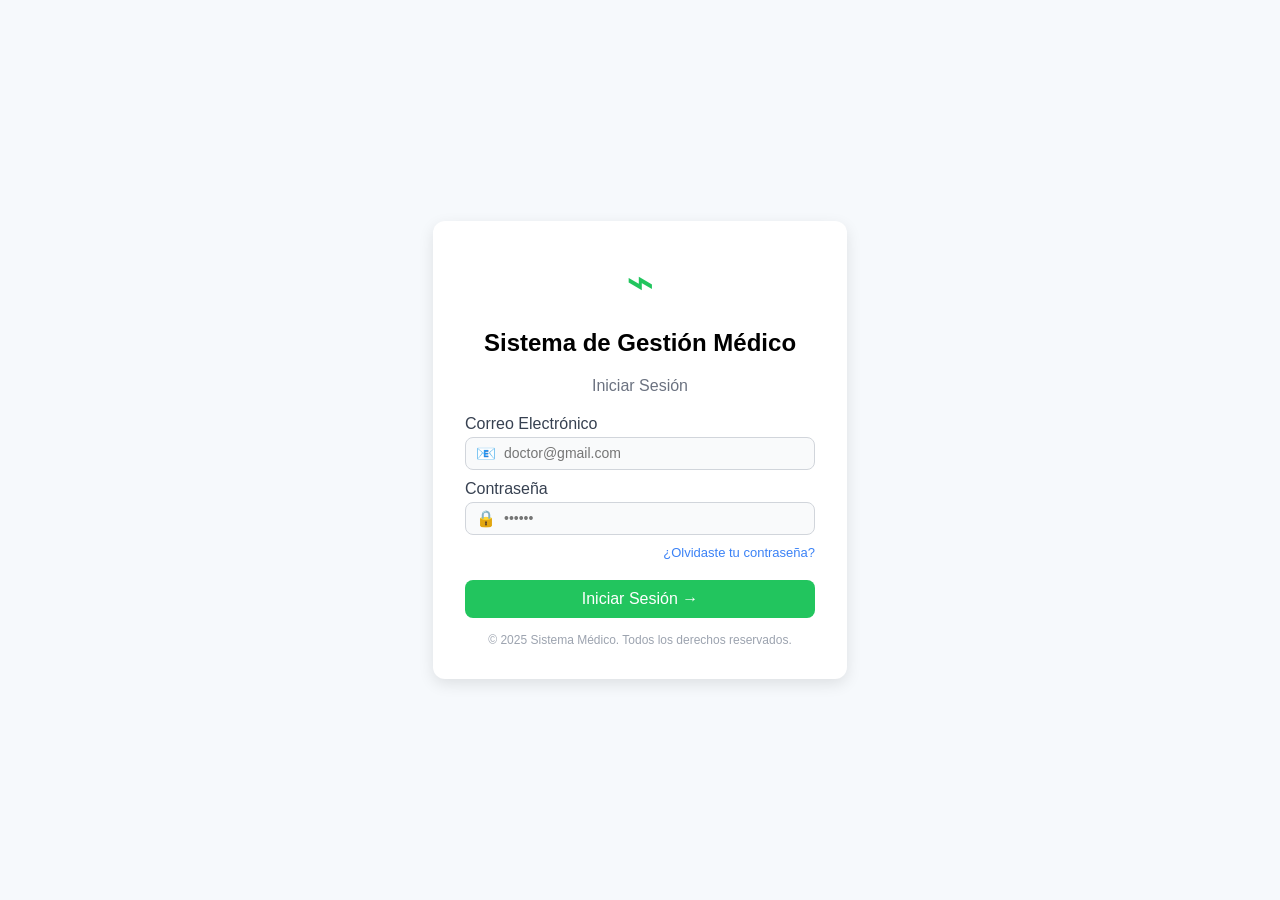
<file: FrontEnd/FrontEndProject/index.html>
<!DOCTYPE html>
<html lang="es">
<head>
  <meta charset="UTF-8">
  <meta name="viewport" content="width=device-width, initial-scale=1.0">
  <title>Consultorio Dr.Miguel Bravo - Iniciar Sesión</title>
  <link rel="stylesheet" href="styles/login.css">
</head>
<body>
  <div class="login-card">
    <div class="logo">⌁</div>
    <h2>Sistema de Gestión Médico</h2>
    <p class="subtitle">Iniciar Sesión</p>

    <form id="loginForm">
      <label for="email">Correo Electrónico</label>
      <div class="input-group">
        <span class="icon">📧</span>
        <input type="email" id="email" name="email" placeholder="doctor@gmail.com" required>
      </div>

      <label for="password">Contraseña</label>
      <div class="input-group">
        <span class="icon">🔒</span>
        <input type="password" id="password" name="password" placeholder="••••••" required>
      </div>

      <a href="/pages/forgot.html" class="forgot">¿Olvidaste tu contraseña?</a>



      <button type="submit" class="btn">Iniciar Sesión →</button>
    </form>

    <footer>
      © 2025 Sistema Médico. Todos los derechos reservados.
    </footer>
  </div>

  <script src="javascript/login.js"></script>
</body>
</html>
</file>
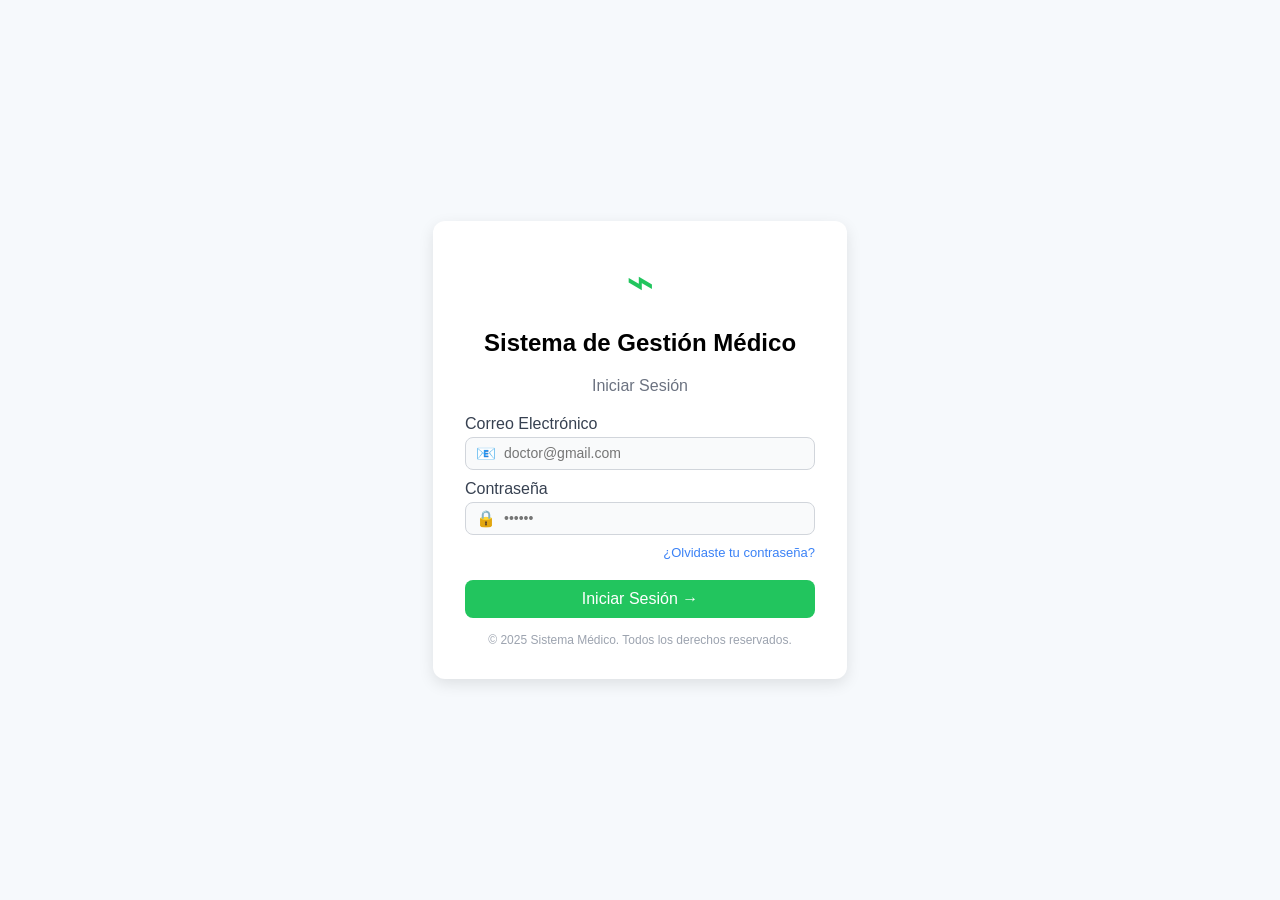
<file: FrontEnd/FrontEndProject/pages/agenda.html>
<!doctype html>
<html lang="es">
<head>
  <meta charset="utf-8" />
  <meta name="viewport" content="width=device-width,initial-scale=1" />
  <title>Sistema Médico — Agenda</title>
  <link rel="stylesheet" href="../styles/agenda.css" />
</head>
<body>
  <header class="topbar">
    <div class="brand">
  <div class="logo">
    <svg viewBox="0 0 64 64" fill="none"
         stroke="currentColor" stroke-width="3" stroke-linecap="round" stroke-linejoin="round">
      <circle cx="32" cy="9" r="4" fill="currentColor" stroke="none"/>
      <path d="M32 18C22 13 17 13 8 18c6 3 12 4 24 4" />
      <path d="M32 18c10-5 15-5 24 0-6 3-12 4-24 4" />
      <path d="M32 22v34" />
      <path d="M32 26c-6 0-8 4-4 6 3 2 8 2 8 6s-6 4-10 2" />
      <path d="M32 26c6 0 8 4 4 6-3 2-8 2-8 6s6 4 10 2" />
      <path d="M32 56v6" />
    </svg>
  </div>
  <span class="brand-name">Consultorio Dr. Miguel Bravo</span>
</div>

    <nav class="topnav">
      <a href="../pages/home.html">Dashboard</a>
      <a href="../pages/pacientes.html">Pacientes</a>
      <a href="../pages/agenda.html" class="active">Agenda</a>
      <a href="../pages/informes.html" >Informes</a>
    </nav>
      <div class="nav-right">
        <span id="userShort" class="muted"></span>
        <button id="btnLogout" class="btn btn-danger">Salir</button>
      </div>
    </nav>
  </header>

  <main class="container">
    <h1 class="title">Agenda de Citas</h1>
    <p class="subtitle">Gestiona tus citas de la semana</p>

    <div class="toolbar">
      <div class="calendar-title">
        <span id="lblMes"></span>
      </div>
      <div class="toolbar-right">
        <button id="btnPrev" class="btn-light" title="Semana anterior">⟨</button>
        <button id="btnToday" class="btn-light">Hoy</button>
        <button id="btnNext" class="btn-light" title="Siguiente semana">⟩</button>
        <button id="btnNew" class="btn">+ Nueva Cita</button>
      </div>
    </div>

    <div id="boxError" class="alert hidden"></div>

    <div id="grid" class="week-grid">
      <!-- header fechas -->
      <div class="corner"></div>
      <div class="day-head" id="d0"></div>
      <div class="day-head" id="d1"></div>
      <div class="day-head" id="d2"></div>
      <div class="day-head" id="d3"></div>
      <div class="day-head" id="d4"></div>
      <div class="day-head" id="d5"></div>
      <div class="day-head" id="d6"></div>
      <!-- filas de horas y celdas se generan por JS -->
    </div>
  </main>

  <script src="../javascript/agenda.js" defer></script>
</body>
</html>
</file>
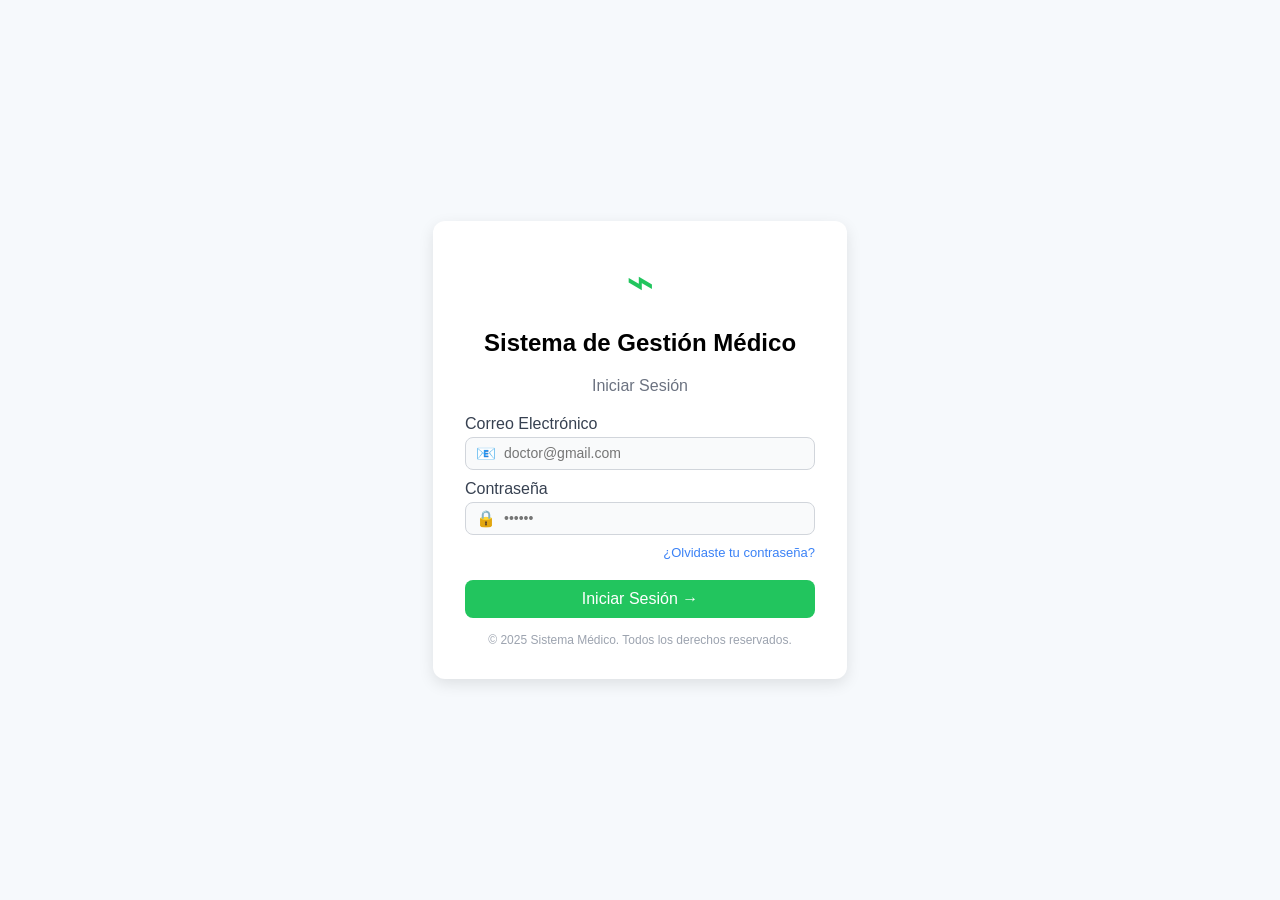
<file: FrontEnd/FrontEndProject/pages/cita-nueva.html>
<!doctype html>
<html lang="es">
<head>
  <meta charset="utf-8" />
  <meta name="viewport" content="width=device-width,initial-scale=1" />
  <title>Sistema Médico — Nueva Cita</title>
  <link rel="stylesheet" href="../styles/cita-nueva.css" />
</head>
<body>
  <header class="topbar">
    <div class="brand">
      <div class="logo" aria-hidden="true">
        <!-- Logo médico minimal -->
        <svg width="28" height="28" viewBox="0 0 64 64" fill="none">
          <rect x="8" y="8" width="48" height="48" rx="12" fill="#10b981"/>
          <path d="M32 18v28M18 32h28" stroke="#ffffff" stroke-width="6" stroke-linecap="round"/>
        </svg>
      </div>
      <span class="brand-name">Consultorio Dr. Miguel Bravo</span>
    </div>

    <nav class="topnav">
      <a href="../pages/home.html">Dashboard</a>
      <a href="../pages/pacientes.html">Pacientes</a>
      <a href="../pages/agenda.html" class="active">Agenda</a>
      <a href="../pages/informes.html">Informes</a>
    </nav>

    <div class="nav-right">
      <span id="userShort" class="muted"></span>
      <button id="btnLogout" class="btn btn-danger">Salir</button>
    </div>
  </header>

  <main class="container">
    <h1 class="title">Nueva Cita</h1>
    <p class="subtitle">Crea una cita para un paciente existente.</p>

    <div id="boxError" class="alert hidden"></div>

    <form id="frm" class="form">
      <!-- Paciente -->
      <div class="field searchbox">
        <label for="qPaciente">Paciente</label>
        <input id="qPaciente" type="text" placeholder="Busca por nombre o cédula" autocomplete="off" />
        <div id="dropPac" class="dropdown" role="listbox" aria-label="Resultados de pacientes"></div>
        <small id="selInfo" class="muted">Sin paciente seleccionado</small>
      </div>

      <div class="row">
        <div class="field">
          <label for="inpFecha">Fecha</label>
          <input id="inpFecha" type="date" required />
        </div>
        <div class="field">
          <label for="inpHora">Hora</label>
          <input id="inpHora" type="time" required step="300" />
        </div>
      </div>

      <div class="row">
        <div class="field">
          <label for="inpModalidad">Modalidad</label>
          <select id="inpModalidad" required>
            <option value="Consultorio">Consultorio</option>
            <option value="Virtual">Virtual</option>
            <option value="Domicilio">Domicilio</option>
          </select>
        </div>
        <div class="field">
          <label for="inpMotivo">Motivo</label>
          <input id="inpMotivo" type="text" placeholder="Breve descripción" required />
        </div>
      </div>

      <div class="actions">
        <a class="btn-light" href="./agenda.html">⟵ Regresar a Agenda</a>
        <a class="btn-light" href="./home.html">Ir al Dashboard</a>
        <button class="btn" type="submit">Guardar Cita</button>
      </div>
    </form>
  </main>

  <script src="../javascript/cita-nueva.js" defer></script>
</body>
</html>
</file>
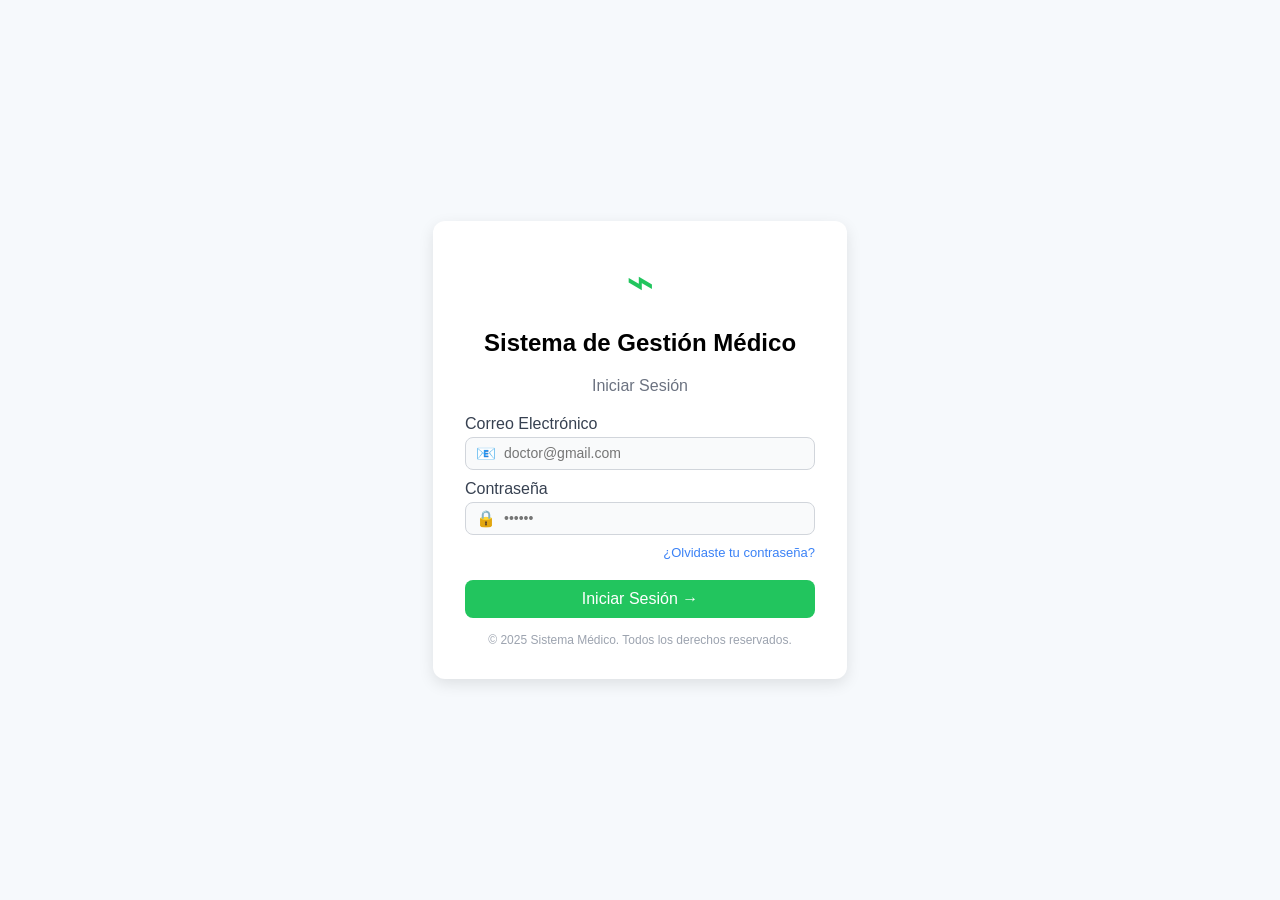
<file: FrontEnd/FrontEndProject/pages/crear-informe.html>
<!doctype html>
<html lang="es">
<head>
  <meta charset="utf-8" />
  <meta name="viewport" content="width=device-width,initial-scale=1" />
  <title>Crear Informe — Sistema Médico</title>
  <link rel="stylesheet" href="../styles/crear-informe.css" />
</head>
<body>

<header class="topbar">
  <div class="brand">
    <div class="logo" aria-hidden="true">
      <svg viewBox="0 0 64 64" fill="none">
        <rect x="8" y="8" width="48" height="48" rx="12" fill="#10b981"/>
        <path d="M32 18v28M18 32h28" stroke="#ffffff" stroke-width="6" stroke-linecap="round"/>
      </svg>
    </div>
    <span class="brand-name">Consultorio Dr. Miguel Bravo</span>
  </div>

  <nav class="topnav">
    <a href="../pages/home.html">Dashboard</a>
    <a href="../pages/pacientes.html">Pacientes</a>
    <a href="../pages/agenda.html">Agenda</a>
    <a href="../pages/informes.html" class="active">Informes</a>
  </nav>

  <div class="userbox">
    <span id="userName" class="userbox__name">—</span>
    <button id="btnLogout" class="btn btn-small btn--logout">Salir</button>
  </div>
</header>

<main class="container">
  <div class="head">
    <h1 class="title">Crear Informe</h1>
  </div>

  <form id="frmReport" class="card" novalidate>
    <div class="grid">
      <!-- Selector de CITA -->
<div class="field">
  <label for="qCita">Cita</label>

  <!-- Buscador de cita -->
  <input
    id="qCita"
    type="text"
    placeholder="Buscar por nombre del paciente (ej. Benjamín)…"
  />
  <small class="muted">
    Al hacer clic se muestran las citas de esta semana. Escribe para buscar por nombre.
  </small>

  <!-- Select que se llena con los resultados -->
  <select id="repCita" name="repCita" required>
    <option value="">Seleccionar cita (paciente • modalidad • fecha)</option>
  </select>
</div>


      <div class="field">
      <label for="repFecha">Fecha del Informe</label>
      <input id="repFecha" name="repFecha" type="date" disabled />
      <small class="muted">La fecha se asigna automáticamente al crear el informe.</small>
    </div>


      <div class="field col-2">
        <label for="repDescripcion">Descripción</label>
        <textarea id="repDescripcion" name="repDescripcion" rows="8"
          placeholder="Ingrese los detalles del informe médico…" required></textarea>
      </div>
    </div>

    <div id="boxError" class="alert hidden"></div>

    <div class="actions">
      <a href="../pages/informes.html" class="btn btn-light">Cancelar</a>
      <button type="submit" class="btn">Guardar Informe</button>
    </div>
  </form>
</main>

<script src="../javascript/crear-informe.js" defer></script>
</body>
</html>
</file>
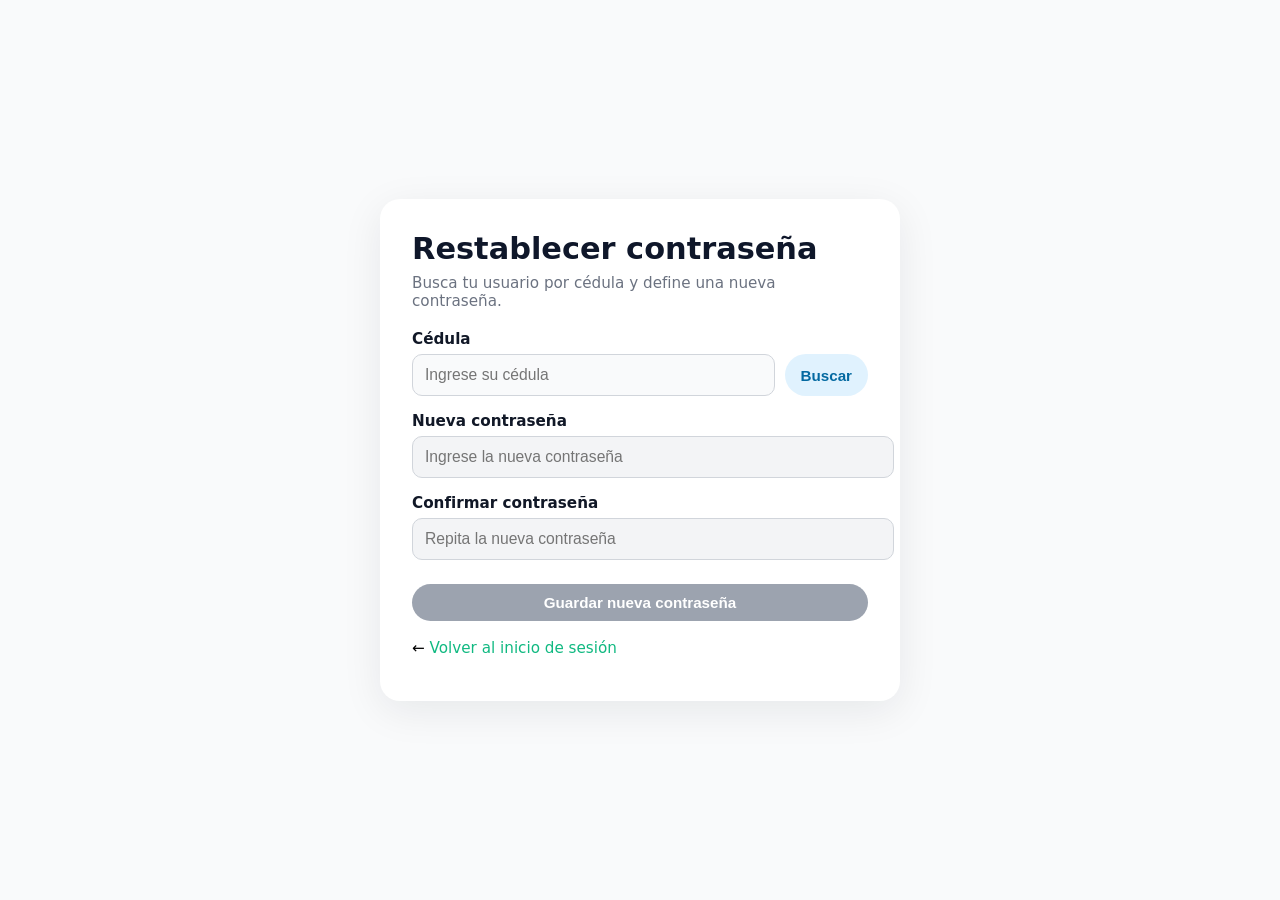
<file: FrontEnd/FrontEndProject/pages/forgot.html>
<!doctype html>
<html lang="es">
<head>
  <meta charset="UTF-8" />
  <meta name="viewport" content="width=device-width, initial-scale=1.0" />
  <title>Restablecer contraseña — Sistema Médico</title>
  <link rel="stylesheet" href="../styles/forgot.css" />
</head>
<body class="forgot-page">
  <main class="forgot-container">
    <div class="card">
      <h1>Restablecer contraseña</h1>
      <p class="muted">
        Busca tu usuario por cédula y define una nueva contraseña.
      </p>

      <form id="frmReset">
        <!-- Cédula -->
        <div class="field">
          <label for="cedula">Cédula</label>
          <div class="field-row">
            <input
              type="text"
              id="cedula"
              name="cedula"
              placeholder="Ingrese su cédula"
              autocomplete="off"
              required
            />
            <button type="button" id="btnBuscar" class="btn btn-secondary">
              Buscar
            </button>
          </div>
          <small id="infoMedico" class="muted hidden"></small>
        </div>

        <!-- Nueva contraseña -->
        <div class="field">
          <label for="newPass">Nueva contraseña</label>
          <input
            type="password"
            id="newPass"
            name="newPass"
            placeholder="Ingrese la nueva contraseña"
            autocomplete="new-password"
            disabled
            required
          />
        </div>

        <!-- Confirmar contraseña -->
        <div class="field">
          <label for="confirmPass">Confirmar contraseña</label>
          <input
            type="password"
            id="confirmPass"
            name="confirmPass"
            placeholder="Repita la nueva contraseña"
            autocomplete="new-password"
            disabled
            required
          />
        </div>

        <!-- Botón guardar -->
        <button
          type="submit"
          id="btnGuardar"
          class="btn btn-primary"
          disabled
        >
          Guardar nueva contraseña
        </button>
      </form>

      <p class="back">
        ← <a href="../index.html">Volver al inicio de sesión</a>
      </p>

      <div id="msg" class="msg hidden"></div>
    </div>
  </main>

  <script src="../javascript/forgot.js" defer></script>
</body>
</html>
</file>
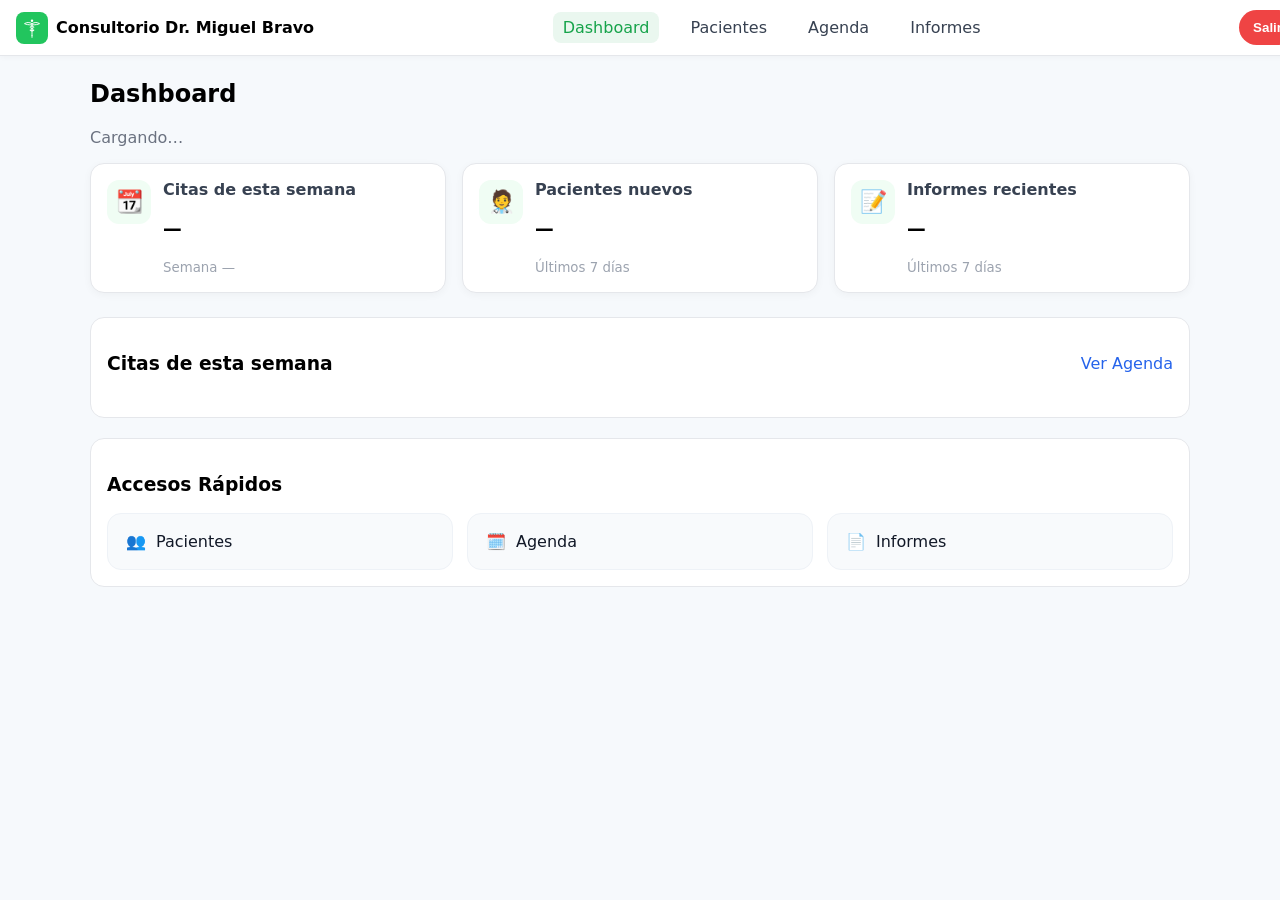
<file: FrontEnd/FrontEndProject/pages/home.html>
<!doctype html>
<html lang="es">
<head>
  <meta charset="utf-8" />
  <title>Home - Sistema Médico</title>
  <link rel="stylesheet" href="../styles/home.css">
</head>

<body>
  
    <header class="topbar">
    <div class="brand">
  <div class="logo">
    <svg viewBox="0 0 64 64" fill="none"
         stroke="currentColor" stroke-width="3" stroke-linecap="round" stroke-linejoin="round">
      <circle cx="32" cy="9" r="4" fill="currentColor" stroke="none"/>
      <path d="M32 18C22 13 17 13 8 18c6 3 12 4 24 4" />
      <path d="M32 18c10-5 15-5 24 0-6 3-12 4-24 4" />
      <path d="M32 22v34" />
      <path d="M32 26c-6 0-8 4-4 6 3 2 8 2 8 6s-6 4-10 2" />
      <path d="M32 26c6 0 8 4 4 6-3 2-8 2-8 6s6 4 10 2" />
      <path d="M32 56v6" />
    </svg>
  </div>
  <span class="brand-name">Consultorio Dr. Miguel Bravo</span>
</div>


    <nav class="topnav">
      <a href="../pages/home.html" class="active">Dashboard</a>
      <a href="../pages/pacientes.html">Pacientes</a>
      <a href="../pages/agenda.html">Agenda</a>
      <a href="../pages/informes.html">Informes</a>
    </nav>
      <div class="nav-right">
        <span id="userShort" class="muted"></span>
        <button id="btnLogout" class="btn btn-danger">Salir</button>
      </div>
    </nav>
  </header>

  <main class="container">
    <h2>Dashboard</h2>
    <p class="muted" id="welcome">Cargando…</p>

    <!-- tarjetas -->
    <section class="cards">
      <article class="card">
        <div class="card-icon">📆</div>
        <div>
          <p class="card-title">Citas de esta semana</p>
          <h3 id="kpiCitas">—</h3>
          <small class="hint" id="kpiSemana">Semana —</small>
        </div>
      </article>

      <article class="card">
        <div class="card-icon">🧑‍⚕️</div>
        <div>
          <p class="card-title">Pacientes nuevos</p>
          <h3 id="kpiPacientes">—</h3>
          <small class="hint">Últimos 7 días</small>
        </div>
      </article>

      <article class="card">
        <div class="card-icon">📝</div>
        <div>
          <p class="card-title">Informes recientes</p>
          <h3 id="kpiInformes">—</h3>
          <small class="hint">Últimos 7 días</small>
        </div>
      </article>
    </section>

    <!-- lista breve de citas de la semana -->
    <section class="panel">
      <div class="panel-head">
        <h3>Citas de esta semana</h3>
        <a href="../pages/agenda.html" class="link">Ver Agenda</a>
      </div>
      <ul id="listCitas" class="items"></ul>
    </section>

    <!-- accesos rápidos -->
    <section class="panel">
      <h3>Accesos Rápidos</h3>
      <div class="quick">
        <a class="quick-item" href="../pages/pacientes.html">
          <div>👥</div><span>Pacientes</span>
        </a>
        <a class="quick-item" href="../pages/agenda.html">
          <div>🗓️</div><span>Agenda</span>
        </a>
        <a class="quick-item" href="../pages/informes.html">
          <div>📄</div><span>Informes</span>
        </a>
      </div>
    </section>
  </main>

  <script src="../javascript/home.js"></script>

</body>
</html>
</file>
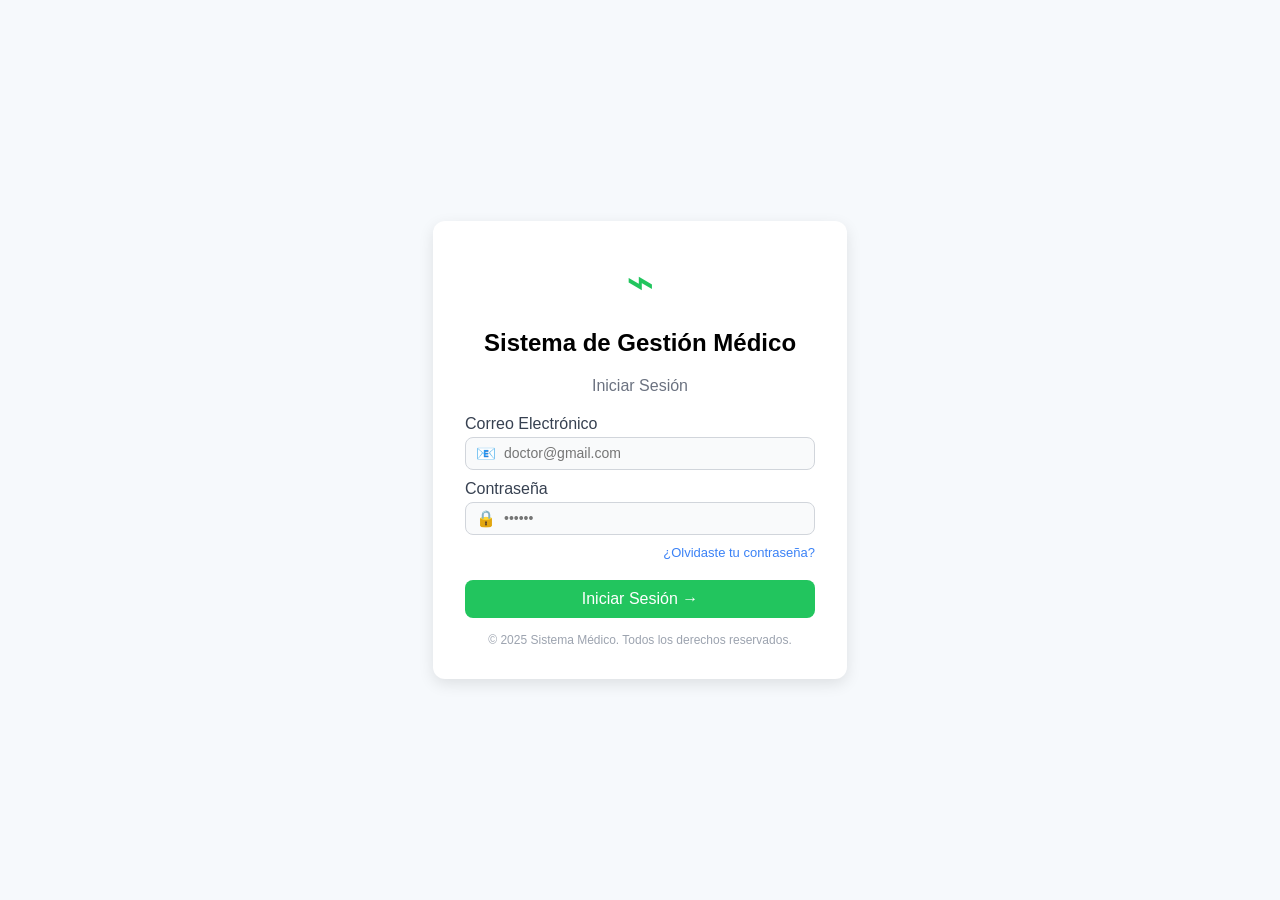
<file: FrontEnd/FrontEndProject/pages/informes.html>
<!doctype html>
<html lang="es">
<head>
  <meta charset="utf-8" />
  <meta name="viewport" content="width=device-width,initial-scale=1" />
  <title>Sistema Médico — Informes</title>
  <link rel="stylesheet" href="../styles/informes.css" />
</head>
<body>

  <!-- TOPBAR -->
  <header class="topbar">
    <div class="brand">
      <div class="logo" aria-hidden="true">
        <svg viewBox="0 0 64 64" fill="none">
          <rect x="8" y="8" width="48" height="48" rx="12" fill="#10b981"/>
          <path d="M32 18v28M18 32h28" stroke="#ffffff" stroke-width="6" stroke-linecap="round"/>
        </svg>
      </div>
      <span class="brand-name">Consultorio Dr. Miguel Bravo</span>
    </div>

    <nav class="topnav">
      <a href="../pages/home.html">Dashboard</a>
      <a href="../pages/pacientes.html">Pacientes</a>
      <a href="../pages/agenda.html">Agenda</a>
      <a href="../pages/informes.html" class="active">Informes</a>
    </nav>

  <div class="userbox">
    <span id="userName" class="userbox__name">—</span>
    <button id="btnLogout" class="btn btn-small btn--logout">Salir</button>
  </div>
  </header>

  <main class="container">
    <!-- LISTA -->
        <!-- LISTA -->
    <section id="view-list" class="view">
      <div class="head">
        <div>
          <h1 class="title">Informes Médicos</h1>
          <p class="subtitle">Gestiona los informes de tus pacientes</p>
        </div>
        <a href="../pages/crear-informe.html" class="btn btn-primary">+ Nuevo Informe</a>
      </div>

      <!-- 🔍 Filtros de búsqueda -->
      <div class="filters">
        <input
          id="fPaciente"
          type="text"
          placeholder="Buscar por paciente..."
        />
        <input
          id="fFecha"
          type="date"
        />
        <button id="btnBuscar" class="btn btn-light">Buscar</button>
        <button id="btnLimpiar" class="btn btn-light">Limpiar</button>
      </div>

      <div id="listWrapper" class="stack"></div>
      <div id="emptyList" class="empty hidden">No hay informes.</div>
      <div id="listLoading" class="loading-row">Cargando…</div>
      <div id="listError" class="alert hidden"></div>
    </section>


    <!-- CREAR -->
    <section id="view-create" class="view hidden">
      <div class="head">
        <h2 class="title">Crear Informe</h2>
        <button class="btn btn-light" data-action="backToList">Cancelar</button>
      </div>

      <form id="frmReport" class="card" novalidate>
        <div class="grid">
          <!-- Campo: Cita (con búsqueda y alcance) -->
          <div class="field">
            <label for="repCita">Cita</label>

            <!-- Controles para filtrar las citas -->
            <div class="row" style="display:flex; gap:12px; align-items:center; margin:8px 0 10px">
              <input id="qCita" type="text" placeholder="Buscar por paciente o motivo..." style="flex:1" />
              <select id="scopeCita" style="width:200px">
                <option value="todos">Todos</option>
                <option value="hoy">Hoy</option>
                <option value="semana">Esta semana</option>
              </select>
            </div>

            <select id="repCita" name="repCita" required>
              <option value="">Seleccionar cita (paciente • motivo • fecha)</option>
            </select>
            <small class="muted">Usa el buscador para encontrar la cita del paciente y completar el informe.</small>
          </div>

          <div class="field">
            <label for="repFecha">Fecha del Informe</label>
            <input id="repFecha" name="repFecha" type="date" required />
          </div>

          <div class="field col-2">
            <label for="repDescripcion">Descripción</label>
            <textarea id="repDescripcion" name="repDescripcion" rows="6"
              placeholder="Ingrese los detalles del informe médico..." required></textarea>
          </div>
        </div>

        <div id="boxCreateError" class="alert hidden"></div>

        <div class="actions">
          <button type="button" class="btn btn-light" data-action="backToList">Cancelar</button>
          <button type="submit" class="btn">Guardar Informe</button>
        </div>
      </form>
    </section>

    <!-- DETALLE -->
    <section id="view-detail" class="view hidden">
      <div class="head">
        <h2 class="title">Ver Informe</h2>
        <div class="row gap">
          <button class="btn btn-light" data-action="print">Imprimir</button>
          <button class="btn btn-danger" data-action="delete">Eliminar</button>
          <button class="btn btn-light" data-action="backToList">Cerrar</button>
        </div>
      </div>

      <article class="report card">
        <header class="report-head">
          <div class="report-icon">📄</div>
          <div>
            <h3 class="brand-name">Consultorio Dr. Miguel Bravo</h3>
            <small class="muted">Sistema de Gestión Médica</small>
          </div>
        </header>

        <hr class="divider">

        <h3 id="dTitulo" class="report-title">—</h3>

        <div class="report-grid">
          <div>
            <div class="label">Paciente</div>
            <div id="dPaciente" class="value">—</div>
          </div>
          <div>
            <div class="label">Fecha</div>
            <div id="dFecha" class="value">—</div>
          </div>
          <div>
            <div class="label">Modalidad</div>
            <div id="dModalidad" class="value">—</div>
          </div>
          <div>
            <div class="label">Motivo</div>
            <div id="dMotivo" class="value">—</div>
          </div>
        </div>

        <div class="label mt">Descripción</div>
        <div id="dDescripcion" class="desc-box"></div>
      </article>
    </section>
  </main>

  <script src="../javascript/informes.js" defer></script>
</body>
</html>
</file>
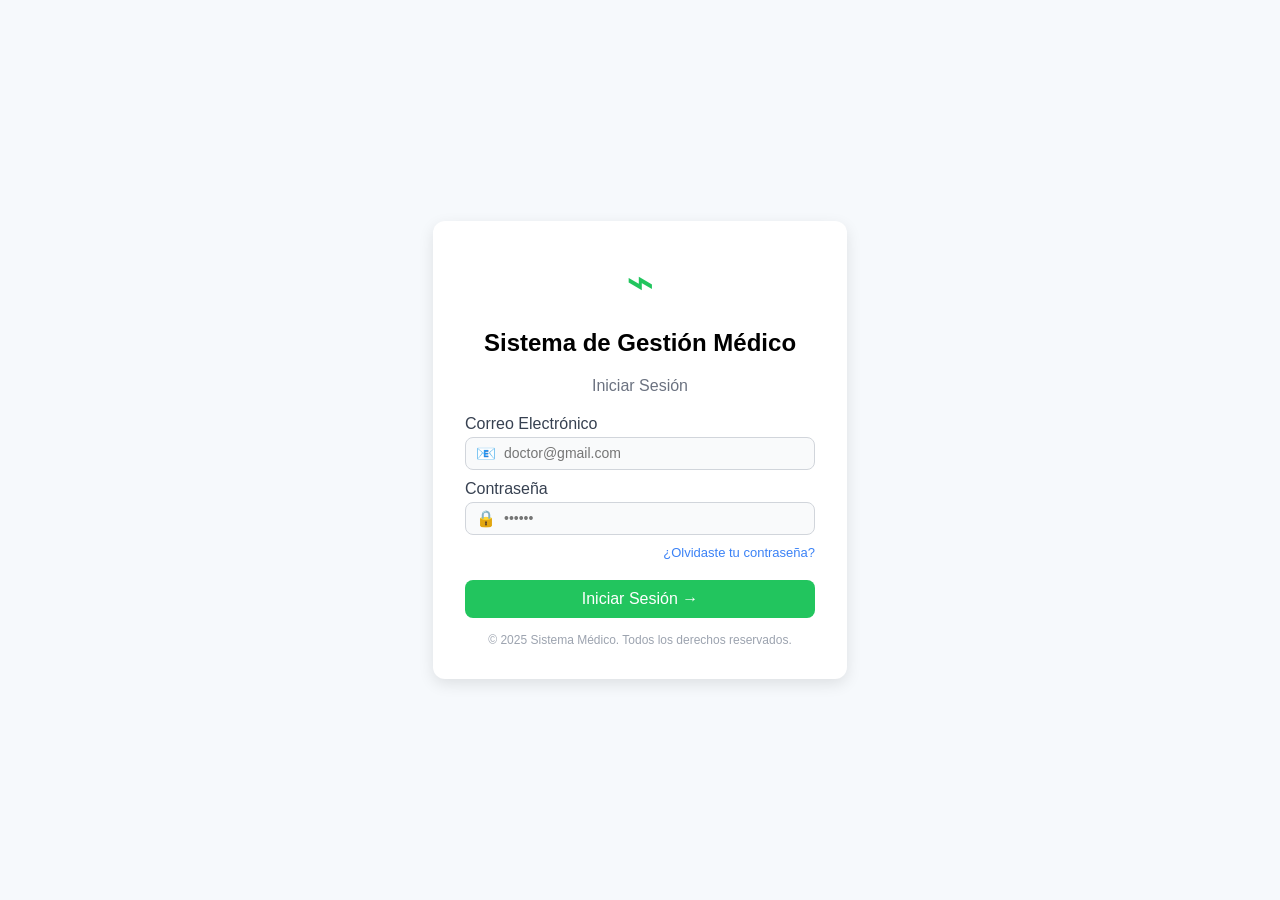
<file: FrontEnd/FrontEndProject/pages/paciente-nuevo.html>
<!doctype html>
<html lang="es">
<head>
  <meta charset="utf-8" />
  <meta name="viewport" content="width=device-width,initial-scale=1" />
  <title>Sistema Médico — Nuevo Paciente</title>
  <link rel="stylesheet" href="../styles/paciente-nuevo.css" />
</head>

<body>
  <header class="topbar">
    <div class="brand">
  <div class="logo">
    <svg viewBox="0 0 64 64" fill="none"
         stroke="currentColor" stroke-width="3" stroke-linecap="round" stroke-linejoin="round">
      <circle cx="32" cy="9" r="4" fill="currentColor" stroke="none"/>
      <path d="M32 18C22 13 17 13 8 18c6 3 12 4 24 4" />
      <path d="M32 18c10-5 15-5 24 0-6 3-12 4-24 4" />
      <path d="M32 22v34" />
      <path d="M32 26c-6 0-8 4-4 6 3 2 8 2 8 6s-6 4-10 2" />
      <path d="M32 26c6 0 8 4 4 6-3 2-8 2-8 6s6 4 10 2" />
      <path d="M32 56v6" />
    </svg>
  </div>
  <span class="brand-name">Consultorio Dr. Miguel Bravo</span>
</div>

    <nav class="topnav">
      <a href="../pages/home.html">Dashboard</a>
      <a href="../pages/pacientes.html">Pacientes</a>
      <a href="../pages/agenda.html">Agenda</a>
      <a href="../pages/informes.html" class="active">Informes</a>
    </nav>
      <div class="nav-right">
        <span id="userShort" class="muted"></span>
        <button id="btnLogout" class="btn btn-danger">Salir</button>
      </div>
    </nav>
  </header>

  <main class="container">
    <h1 class="title">Nuevo Paciente</h1>
    <p class="subtitle">Registra los datos del paciente</p>

    <form id="frmPaciente" novalidate class="card">
      <div class="grid">
        <div class="field">
          <label for="pacienteNombre">Nombre</label>
          <input id="pacienteNombre" name="pacienteNombre" type="text" required maxlength="80" />
          <small class="error"></small>
        </div>

        <div class="field">
          <label for="pacienteApellido">Apellido</label>
          <input id="pacienteApellido" name="pacienteApellido" type="text" required maxlength="80" />
          <small class="error"></small>
        </div>

        <div class="field">
          <label for="pacienteCedula">Documento de Identidad: Cédula / Pasaporte / Ruc</label>
          <input id="pacienteCedula" name="pacienteCedula" type="text" required maxlength="20" />
          <small class="error"></small>
        </div>

        <div class="field">
          <label for="sexoId">Sexo</label>
          <select id="sexoId" name="sexoId" required>
            <option value="" selected>Selecciona…</option>
            <option value="1">Masculino</option>
            <option value="2">Femenino</option>
          </select>
          <small class="error"></small>
        </div>

        <div class="field">
          <label for="pacienteFechaNacimiento">Fecha de nacimiento</label>
          <input id="pacienteFechaNacimiento" name="pacienteFechaNacimiento" type="date" required />
          <small class="error"></small>
        </div>

        <div class="field">
          <label for="pacienteTelefono">Teléfono</label>
          <input id="pacienteTelefono" name="pacienteTelefono" type="tel" maxlength="20" />
          <small class="error"></small>
        </div>

        <div class="field">
          <label for="pacienteEmail">Email</label>
          <input id="pacienteEmail" name="pacienteEmail" type="email" />
          <small class="error"></small>
        </div>

        <div class="field col-2">
          <label for="pacienteDireccion">Dirección</label>
          <input id="pacienteDireccion" name="pacienteDireccion" type="text" maxlength="200" />
          <small class="error"></small>
        </div>
      </div>

      <div id="boxError" class="alert hidden"></div>
      <div id="boxOk" class="alert ok hidden"></div>

      <div class="actions">
        <a href="./pacientes.html" class="btn btn-light">Cancelar</a>
        <button id="btnSave" type="submit" class="btn">Guardar</button>
      </div>
    </form>
  </main>

  <script src="../javascript/paciente-nuevo.js" defer></script>
</body>
</html>
</file>
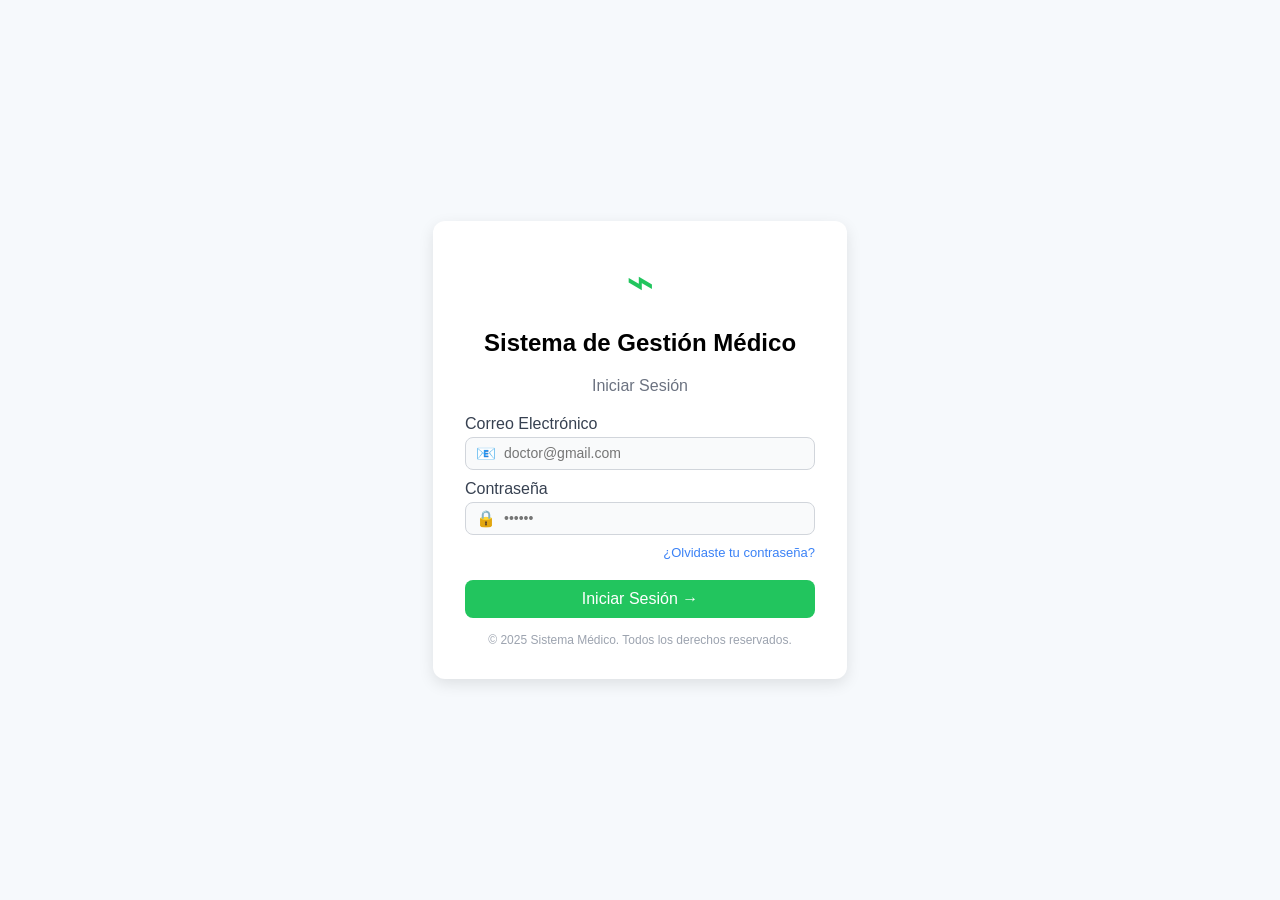
<file: FrontEnd/FrontEndProject/pages/pacientes.html>
<!doctype html>
<html lang="es">
<head>
  <meta charset="utf-8" />
  <meta name="viewport" content="width=device-width,initial-scale=1" />
  <title>Sistema Médico — Pacientes</title>

  <!-- Reutilizamos los estilos comunes del Home para el topbar -->
  <link rel="stylesheet" href="../styles/login.css">
  <link rel="stylesheet" href="../styles/home.css">
  <!-- Estilos específicos de esta página -->
  <link rel="stylesheet" href="../styles/pacientes.css" />
</head>
<body>

  <!-- TOPBAR unificado (igual al Home) -->
  <header class="topbar">
    <div class="brand">
  <div class="logo">
    <svg viewBox="0 0 64 64" fill="none"
         stroke="currentColor" stroke-width="3" stroke-linecap="round" stroke-linejoin="round">
      <circle cx="32" cy="9" r="4" fill="currentColor" stroke="none"/>
      <path d="M32 18C22 13 17 13 8 18c6 3 12 4 24 4" />
      <path d="M32 18c10-5 15-5 24 0-6 3-12 4-24 4" />
      <path d="M32 22v34" />
      <path d="M32 26c-6 0-8 4-4 6 3 2 8 2 8 6s-6 4-10 2" />
      <path d="M32 26c6 0 8 4 4 6-3 2-8 2-8 6s6 4 10 2" />
      <path d="M32 56v6" />
    </svg>
  </div>
  <span class="brand-name">Consultorio Dr. Miguel Bravo</span>
</div>

    <nav class="topnav">
      <a href="../pages/home.html">Dashboard</a>
      <a href="../pages/pacientes.html" class="active">Pacientes</a>
      <a href="../pages/agenda.html">Agenda</a>
      <a href="../pages/informes.html">Informes</a>
    </nav>

      <div class="nav-right">
        <span id="userShort" class="muted"></span>
        <button id="btnLogout" class="btn btn-danger">Salir</button>
      </div>
  </header>

  <main class="container">
    <h1 class="title">Pacientes</h1>
    <p class="subtitle">Gestiona la información de tus pacientes</p>

    <div class="toolbar">
      <input id="q" class="input" type="search" autocomplete="off"
             placeholder="Buscar por nombre, apellido, email o documento de identidad…" />
      <div class="toolbar-right">
        <select id="fSexo" class="select" title="Filtrar por sexo">
          <option value="">Todos</option>
          <option value="1">Masculino</option>
          <option value="2">Femenino</option>
        </select>
        <button id="btnNew" class="btn">+ Nuevo Paciente</button>
      </div>
    </div>

    <div id="boxError" class="alert hidden"></div>

    <div id="wrapper">
            <table class="table">
        <thead class="thead">
          <tr>
            <th>Paciente</th>
            <th>Documento de Identidad</th>
            <th>Sexo</th>
            <th>Teléfono</th>
            <th>Email</th>
            <th>Dirección</th>
            <th>F. Nacimiento</th>
            <th>Acciones</th> <!-- NUEVA COLUMNA -->
          </tr>
        </thead>
        <tbody id="rows"></tbody>
      </table>


      <div id="empty" class="empty hidden">No hay pacientes que coincidan.</div>

      <div id="loading" class="loading hidden">
        <div class="skeleton"></div>
        <div class="skeleton"></div>
        <div class="skeleton"></div>
      </div>
    </div>
  </main>

  <script src="../javascript/pacientes.js" defer></script>
</body>
</html>
</file>
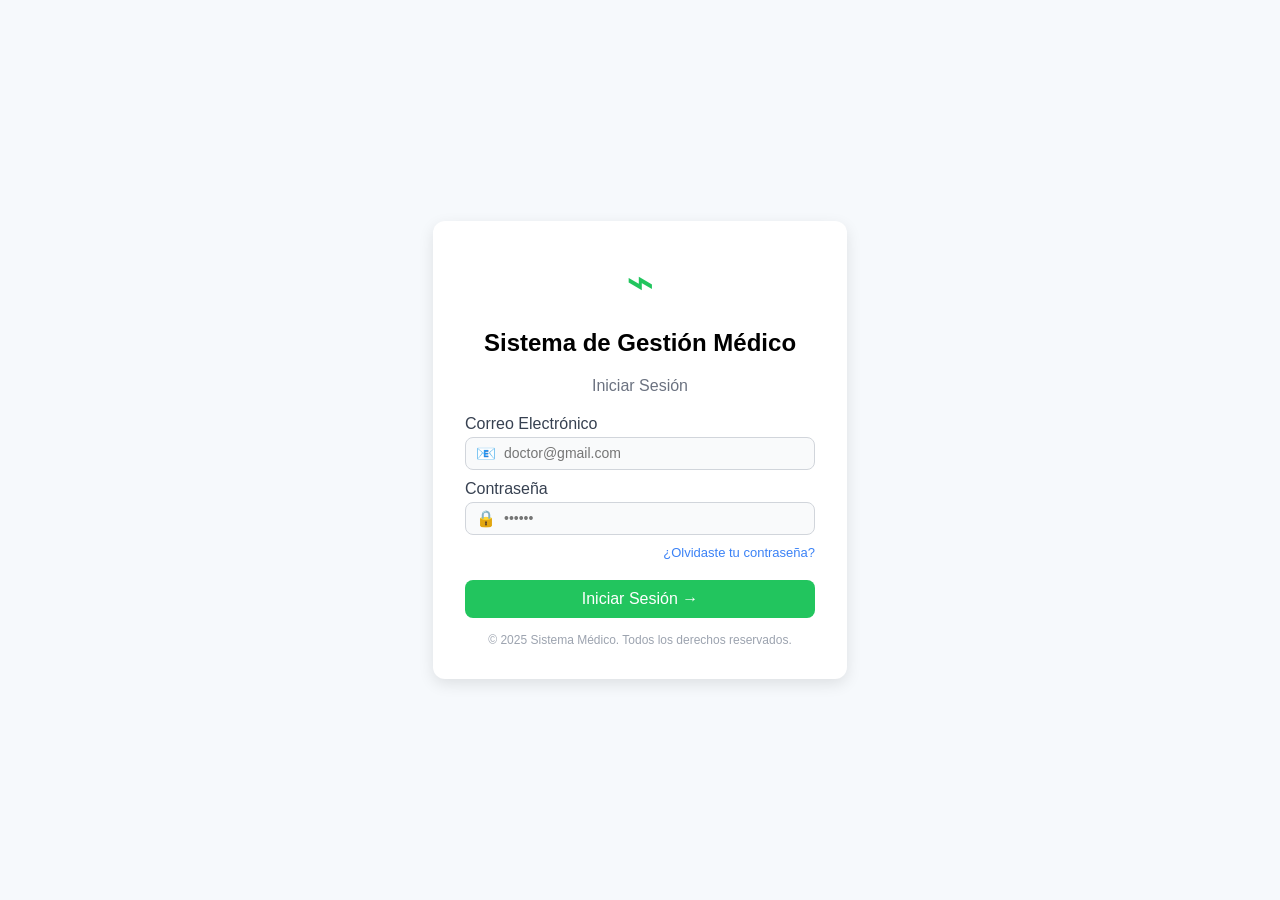
<file: FrontEnd/FrontEndProject/pages/update-cita.html>
<!doctype html>
<html lang="es">
<head>
  <meta charset="utf-8" />
  <meta name="viewport" content="width=device-width,initial-scale=1" />
  <title>Actualizar Cita — Sistema Médico</title>

  <!-- Topbar / estilos generales -->
  <link rel="stylesheet" href="../styles/login.css">
  <link rel="stylesheet" href="../styles/home.css">

  <!-- Estilo propio de esta pantalla -->
  <link rel="stylesheet" href="../styles/update-cita.css">
</head>

<body class="uc-page">

<header class="topbar">
  <div class="brand">
    <div class="logo">
      <svg viewBox="0 0 64 64" fill="none"
           stroke="currentColor" stroke-width="3" stroke-linecap="round" stroke-linejoin="round">
        <circle cx="32" cy="9" r="4" fill="currentColor" stroke="none"/>
        <path d="M32 18C22 13 17 13 8 18c6 3 12 4 24 4" />
        <path d="M32 18c10-5 15-5 24 0-6 3-12 4-24 4" />
        <path d="M32 22v34" />
        <path d="M32 26c-6 0-8 4-4 6 3 2 8 2 8 6s-6 4-10 2" />
        <path d="M32 26c6 0 8 4 4 6-3 2-8 2-8 6s6 4 10 2" />
        <path d="M32 56v6" />
      </svg>
    </div>
    <span class="brand-name">Consultorio Dr. Miguel Bravo</span>
  </div>

  <nav class="topnav">
    <a href="../pages/home.html">Dashboard</a>
    <a href="../pages/pacientes.html">Pacientes</a>
    <a href="../pages/agenda.html" class="active">Agenda</a>
    <a href="../pages/informes.html">Informes</a>
  </nav>

  <div class="nav-right">
    <span id="userShort" class="muted"></span>
    <button id="btnLogout" class="btn btn-danger">Salir</button>
  </div>
</header>

<main class="uc-container">
  <h1 class="uc-title">Actualizar Cita</h1>
  <p class="uc-subtitle">Modifica la información de la cita seleccionada</p>

  <div id="boxError" class="uc-alert uc-hidden"></div>

  <form id="frmCita" class="uc-card" novalidate>
    <div class="uc-grid-2">
      <div class="uc-field">
        <label>Paciente</label>
        <div id="lblPaciente" class="uc-readonly"></div>
      </div>

      <div class="uc-field">
        <label for="ucFecha">Fecha</label>
        <input id="ucFecha" type="date" required />
      </div>

      <div class="uc-field">
        <label for="ucHora">Hora</label>
        <input id="ucHora" type="time" required />
      </div>

      <div class="uc-field">
        <label for="ucModalidad">Modalidad</label>
        <select id="ucModalidad" required>
          <option value="">Selecciona...</option>
          <option value="Consultorio">Consultorio</option>
          <option value="Domicilio">Domicilio</option>
          <option value="Virtual">Virtual</option>
        </select>
      </div>

      <div class="uc-field uc-col-2">
        <label for="ucMotivo">Motivo de la cita</label>
        <textarea id="ucMotivo" rows="3"
          placeholder="Ej. Chequeo general, control post consulta, tratamiento…"></textarea>
      </div>
    </div>

    <div class="uc-actions">
  <button type="button" id="btnEliminar" class="uc-btn uc-btn-danger">
    Eliminar Cita
  </button>

  <button type="button" id="btnCancelar" class="uc-btn uc-btn-cancel">
    Cancelar
  </button>

  <button type="submit" class="uc-btn uc-btn-save">
    Guardar Cambios
  </button>
</div>

  </form>
</main>

<script src="../javascript/update-cita.js" defer></script>
</body>
</html>
</file>
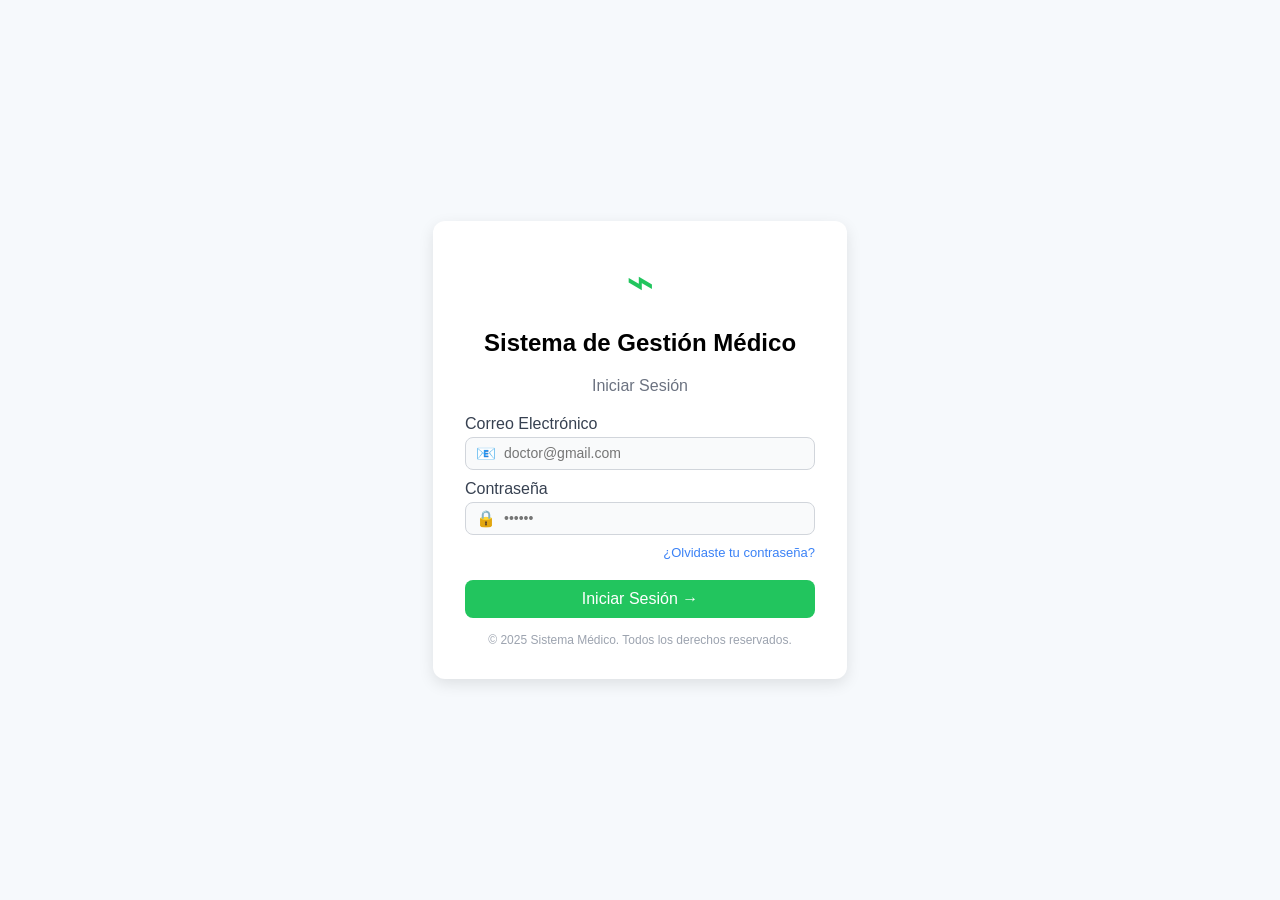
<file: FrontEnd/FrontEndProject/pages/update-paciente.html>
<!doctype html>
<html lang="es">
<head>
  <meta charset="utf-8" />
  <meta name="viewport" content="width=device-width,initial-scale=1" />
  <title>Actualizar Paciente — Sistema Médico</title>

  <!-- ESTILOS NECESARIOS PARA TOPBAR -->
  <link rel="stylesheet" href="../styles/login.css">
  <link rel="stylesheet" href="../styles/home.css">
  <link rel="stylesheet" href="../styles/pacientes.css">

  <!-- Estilo propio de esta pantalla -->
  <link rel="stylesheet" href="../styles/update-paciente.css">
</head>

<body class="update-page">

<header class="topbar">
  <div class="brand">
    <div class="logo">
      <svg viewBox="0 0 64 64" fill="none"
           stroke="currentColor" stroke-width="3" stroke-linecap="round" stroke-linejoin="round">
        <circle cx="32" cy="9" r="4" fill="currentColor" stroke="none"/>
        <path d="M32 18C22 13 17 13 8 18c6 3 12 4 24 4" />
        <path d="M32 18c10-5 15-5 24 0-6 3-12 4-24 4" />
        <path d="M32 22v34" />
        <path d="M32 26c-6 0-8 4-4 6 3 2 8 2 8 6s-6 4-10 2" />
        <path d="M32 26c6 0 8 4 4 6-3 2-8 2-8 6s6 4 10 2" />
        <path d="M32 56v6" />
      </svg>
    </div>
    <span class="brand-name">Consultorio Dr. Miguel Bravo</span>
  </div>

  <nav class="topnav">
    <a href="../pages/home.html">Dashboard</a>
    <a href="../pages/pacientes.html" class="active">Pacientes</a>
    <a href="../pages/agenda.html">Agenda</a>
    <a href="../pages/informes.html">Informes</a>
  </nav>

  <div class="nav-right">
    <span id="userShort" class="muted"></span>
    <button id="btnLogout" class="btn btn-danger">Salir</button>
  </div>
</header>

<main class="container">
  <h1 class="title">Actualizar Paciente</h1>
  <p class="subtitle">Modifica los datos del paciente seleccionado</p>

  <div id="boxError" class="alert hidden"></div>

  <form id="frmPaciente" class="card large" novalidate>
    <div class="grid-2">
      <div class="field">
        <label for="inpNombre">Nombre</label>
        <input id="inpNombre" type="text" required />
      </div>
      <div class="field">
        <label for="inpApellido">Apellido</label>
        <input id="inpApellido" type="text" required />
      </div>

      <div class="field">
        <label for="inpCedula">Documento de Identidad: Cédula / Pasaporte / Ruc </label>
        <input id="inpCedula" type="text" required />
      </div>
      <div class="field">
        <label for="inpSexo">Sexo</label>
        <select id="inpSexo" required>
          <option value="">Selecciona...</option>
          <option value="1">Masculino</option>
          <option value="2">Femenino</option>
        </select>
      </div>

      <div class="field">
        <label for="inpFechaNac">Fecha de nacimiento</label>
        <input id="inpFechaNac" type="date" />
      </div>
      <div class="field">
        <label for="inpTelefono">Teléfono</label>
        <input id="inpTelefono" type="text" />
      </div>

      <div class="field">
        <label for="inpEmail">Email</label>
        <input id="inpEmail" type="email" />
      </div>
      <div class="field">
        <label for="inpDireccion">Dirección</label>
        <input id="inpDireccion" type="text" />
      </div>
    </div>
<div class="update-actions">
  <!--<button type="button" id="btnEliminar" class="up-btn up-btn-danger">
    Eliminar Paciente
  </button> -->

  <button type="button" id="btnCancelar" class="up-btn up-btn-cancel">
    Cancelar
  </button>

  <button type="submit" class="up-btn up-btn-save">
    Guardar Cambios
  </button>
</div>




  </form>
</main>

<script src="../javascript/update-paciente.js" defer></script>
</body>
</html>
</file>
<file: FrontEnd/FrontEndProject/styles/login.css>
body {
  font-family: 'Segoe UI', sans-serif;
  background: #f6f9fc;
  display: flex;
  justify-content: center;
  align-items: center;
  height: 100vh;
  margin: 0;
}

.login-card {
  background: white;
  width: 350px;
  padding: 2rem;
  border-radius: 12px;
  box-shadow: 0 5px 15px rgba(0,0,0,0.1);
  text-align: center;
}

.logo {
  font-size: 48px;
  color: #22c55e;
  margin-bottom: 10px;
}

.subtitle {
  color: #6b7280;
  margin-bottom: 20px;
}

label {
  display: block;
  text-align: left;
  margin: 10px 0 4px;
  font-weight: 500;
  color: #374151;
}

.input-group {
  display: flex;
  align-items: center;
  border: 1px solid #d1d5db;
  border-radius: 8px;
  padding: 6px 10px;
  margin-bottom: 10px;
  background: #f9fafb;
}

.icon {
  margin-right: 6px;
}

.input-group input {
  border: none;
  outline: none;
  background: none;
  width: 100%;
  font-size: 14px;
}

.btn {
  width: 100%;
  background: #22c55e;
  color: white;
  border: none;
  border-radius: 8px;
  padding: 10px;
  font-size: 16px;
  cursor: pointer;
  margin-top: 10px;
  transition: background 0.2s;
}

.btn:hover {
  background: #16a34a;
}

.forgot {
  display: block;
  text-align: right;
  color: #3b82f6;
  font-size: 13px;
  text-decoration: none;
  margin-bottom: 10px;
}

footer {
  margin-top: 15px;
  font-size: 12px;
  color: #9ca3af;
}
</file>
<file: FrontEnd/FrontEndProject/styles/agenda.css>
:root{
  --text:#0f172a; --muted:#64748b; --muted2:#94a3b8;
  --line:#e5e7eb; --bg:#f8fafc; --card:#ffffff;
  --primary:#10b981; --accent:#e8f5e9;
}

/* Layout base */
*{box-sizing:border-box}
body{
  margin:0;
  font:16px/1.45 system-ui,Segoe UI,Roboto,Arial;
  color:var(--text);
  background:var(--bg);
}
a{color:#334155;text-decoration:none}

/* Contenedor principal */
.container{
  max-width:1100px;
  margin:24px auto;
  padding:0 16px;
}

/* Navbar / topbar */
.nav{display:flex;align-items:center;justify-content:space-between}
.nav-left{display:flex;gap:8px;align-items:center}
.nav-right{display:flex;gap:10px;align-items:center}
.brand{font-size:18px;margin-right:8px}
.muted{color:var(--muted2);font-size:14px}

.title{font-size:32px;margin:6px 0 2px}
.subtitle{margin:0 0 16px;color:var(--muted)}

.toolbar{
  display:flex;
  align-items:center;
  justify-content:space-between;
  margin:10px 0;
}
.calendar-title{font-weight:600}

/* Botones */
.btn{
  padding:10px 14px;
  border-radius:999px;
  border:0;
  background:var(--primary);
  color:#fff;
  font-weight:600;
  cursor:pointer;
}
.btn-light{
  padding:8px 12px;
  border-radius:12px;
  border:1px solid var(--line);
  background:#fff;
  cursor:pointer;
}
.btn-danger{
  background:#ef4444;
  color:#fff;
}

/* Alertas */
.alert{
  margin:10px 0;
  padding:10px 12px;
  border-radius:10px;
  border:1px solid #fecaca;
  background:#fff1f2;
  color:#b91c1c;
}
.hidden{display:none}

/* ===== Topbar fijo arriba, ancho completo ===== */
.topbar {
  position: sticky;
  top: 0;
  left: 0;
  right: 0;
  width: 100%;
  z-index: 10;
  display: flex;
  align-items: center;
  justify-content: space-between;
  background: #ffffff;
  border-bottom: 1px solid #e5e7eb;
  padding: 10px 16px;
  box-shadow: 0 1px 6px rgba(0,0,0,.04);
}

.brand { display: flex; align-items: center; gap: 8px; }
.logo {
  width: 28px;
  height: 28px;
  border-radius: 8px;
  background: #22c55e;
  color:#fff;
  display:flex;
  align-items:center;
  justify-content:center;
  font-weight:700;
}
.brand-name { font-weight: 600; }

.topnav a {
  margin: 0 8px;
  color: #374151;
  text-decoration: none;
  padding: 6px 10px;
  border-radius: 8px;
}
.topnav a.active {
  background: #eaf7ef;
  color: #16a34a;
}
.userbox { display:flex; align-items:center; gap:8px; }

/* =========================
   Week grid
   ========================= */
.week-grid{
  display:grid;
  grid-template-columns: 80px repeat(7, 1fr);
  grid-auto-rows: 56px; /* alto por hora */
  gap:0;
  background:var(--card);
  border:1px solid var(--line);
  border-radius:14px;
  overflow:hidden;

  position: relative;
  isolation: isolate; /* para z-index de eventos */
}

.corner{
  background:#f1f5f9;
  border-right:1px solid var(--line);
  border-bottom:1px solid var(--line);
}
.day-head{
  background:#f9fafb;
  border-bottom:1px solid var(--line);
  display:flex;
  align-items:center;
  justify-content:center;
  font-weight:600;
  color:#475569;
}
.hour{
  border-right:1px solid var(--line);
  border-bottom:1px solid var(--line);
  color:#94a3b8;
  display:flex;
  align-items:center;
  justify-content:center;
  font-size:12px;
}
.cell{
  position:relative;
  border-bottom:1px solid var(--line);
  border-right:1px solid var(--line);
  background:#fff;
  overflow:visible;
}
.cell:hover{background:#fbfbfb}

/* cuando una celda tiene cita, la subimos un poco */
.cell.has-appt{ z-index:5; }

/* =========================
   Tarjeta de cita
   ========================= */
.appt{
  position:absolute;
  z-index:10;
  left:6px;
  right:6px;
  top:6px;
  padding:8px 10px;
  border-radius:10px;
  background:var(--accent);
  border:1px solid #c7ead3;
  font-size:13px;
  line-height:1.3;
  box-shadow:0 1px 2px rgba(0,0,0,.05);

  /* para que se vea interactivo */
  cursor:pointer;
  transition: transform .12s ease, box-shadow .12s ease, border-color .12s ease;
}

.appt:hover{
  transform: translateY(-2px);
  border-color:#86efac;
  box-shadow:0 4px 14px rgba(15,23,42,.18);
}

.appt .title{
  font-size:13px;
  font-weight:700;
  margin:0;
  color:#0f172a;
}
.appt .meta{
  font-size:12px;
  color:#64748b;
  margin-top:2px;
}

.badge{
  padding:2px 6px;
  border-radius:999px;
  background:#eef2ff;
  color:#3730a3;
  font-size:11px;
  margin-left:6px;
}
</file>
<file: FrontEnd/FrontEndProject/styles/cita-nueva.css>
:root{
  --text:#0f172a; --muted:#64748b; --muted2:#94a3b8;
  --line:#e5e7eb; --bg:#f8fafc; --card:#ffffff;
  --primary:#10b981; --primary-700:#0ea371; --primary-50:#eaf7ef;
}

*{box-sizing:border-box}
body{margin:0;font:16px/1.45 system-ui,Segoe UI,Roboto,Arial;color:var(--text);background:var(--bg)}
a{color:#374151;text-decoration:none}

.container{max-width:1100px;margin:24px auto;padding:0 16px}
.title{font-size:28px;margin:10px 0 4px}
.subtitle{margin:0 0 16px;color:var(--muted)}
.muted{color:var(--muted2);font-size:14px}

/* Topbar */
.topbar{position:sticky;top:0;z-index:20;display:flex;align-items:center;justify-content:space-between;
  background:#fff;border-bottom:1px solid var(--line);padding:10px 16px;box-shadow:0 1px 6px rgba(0,0,0,.04)}
.brand{display:flex;align-items:center;gap:10px}
.logo{width:28px;height:28px;border-radius:8px;background:var(--primary);display:grid;place-items:center}
.brand-name{font-weight:700}
.topnav a{margin:0 6px;padding:6px 10px;border-radius:8px;color:#374151}
.topnav a:hover{background:#f3f4f6}
.topnav a.active{background:var(--primary-50);color:var(--primary-700)}
.nav-right{display:flex;align-items:center;gap:10px}

/* Botones / estados */
.btn{padding:10px 14px;border-radius:999px;border:0;background:var(--primary);color:#fff;font-weight:700;cursor:pointer}
.btn:hover{filter:brightness(.95)}
.btn-light{padding:8px 12px;border-radius:12px;border:1px solid var(--line);background:#fff;cursor:pointer}
.btn-danger{background:#ef4444;color:#fff}
.alert{margin:10px 0;padding:10px 12px;border-radius:10px;border:1px solid #fecaca;background:#fff1f2;color:#b91c1c}
.hidden{display:none}

/* Formulario */
.form{max-width:760px;margin:12px 0 40px;padding:16px;background:var(--card);
  border:1px solid var(--line);border-radius:14px}
.row{display:grid;grid-template-columns:1fr 1fr;gap:12px}
.field{display:flex;flex-direction:column;margin-bottom:12px}
.field label{font-weight:600;margin-bottom:6px}
.field input,.field select,.field textarea{
  padding:10px;border:1px solid var(--line);border-radius:10px;background:#fff}
.actions{display:flex;gap:10px;justify-content:flex-end;margin-top:10px}

/* Autocomplete */
.searchbox{position:relative}
.dropdown{position:absolute;left:0;right:0;top:100%;margin-top:6px;background:#fff;border:1px solid var(--line);
  border-radius:12px;box-shadow:0 8px 24px rgba(0,0,0,.06);max-height:260px;overflow:auto;display:none;z-index:30}
.dropdown.show{display:block}
.dropdown button{width:100%;text-align:left;padding:10px 12px;border:0;background:#fff;cursor:pointer}
.dropdown button:hover{background:#f8fafc}
.pill{display:inline-flex;align-items:center;gap:6px;padding:6px 10px;border-radius:999px;background:#f1f5f9}
/* Autocomplete mejorado */
.dropdown{ font-size:14px }
.dropdown .group{ padding:6px 10px; color:#94a3b8; font-weight:600 }
.dropdown .item{ display:flex; flex-direction:column; gap:2px; padding:10px 12px; cursor:pointer }
.dropdown .item:hover,
.dropdown .item.active{ background:#f1f5f9 }
.dropdown .title{ color:#0f172a; }
.dropdown .sub{ color:#64748b; font-size:12px }
mark{ background:transparent; color:#16a34a; font-weight:700 }


/* === Ajustes del dropdown de pacientes === */
#dropPac {
  position: absolute;
  top: 100%;
  left: 0;
  right: 0;
  background: #fff;
  border: 1px solid #e5e7eb;
  border-radius: 10px;
  box-shadow: 0 4px 12px rgba(0,0,0,0.08);
  max-height: 220px;
  overflow-y: auto;
  z-index: 50;
  display: none;
}

#dropPac.show {
  display: block;
}

#dropPac .item {
  display: flex;
  flex-direction: column;
  padding: 8px 12px;
  cursor: pointer;
  transition: background 0.15s;
}

#dropPac .item:hover,
#dropPac .item.active {
  background: #f1f5f9;
}

#dropPac .title {
  font-size: 15px;
  font-weight: 600;
  color: #0f172a;
}

#dropPac .sub {
  font-size: 13px;
  color: #64748b;
}

mark {
  background: transparent;
  color: #16a34a;
  font-weight: 700;
}
</file>
<file: FrontEnd/FrontEndProject/styles/crear-informe.css>
:root{
  --text:#0f172a; --muted:#64748b; --line:#e5e7eb;
  --bg:#f8fafc; --card:#fff; --primary:#10b981;
}
*{box-sizing:border-box}
html,body{margin:0}
body{font:16px/1.45 system-ui,Segoe UI,Roboto,Arial;color:var(--text);background:var(--bg)}

/* Topbar */
.topbar{position:sticky;top:0;z-index:10;display:flex;align-items:center;justify-content:space-between;background:#fff;border-bottom:1px solid var(--line);padding:10px 16px}
.brand{display:flex;align-items:center;gap:10px}
.logo{width:28px;height:28px}
.brand-name{font-weight:600}
.topnav a{margin:0 8px;padding:6px 10px;border-radius:8px;color:#374151;text-decoration:none}
.topnav a.active{background:#eaf7ef;color:#16a34a}
.userbox{display:flex;align-items:center;gap:8px}
.btn{padding:10px 14px;border:0;border-radius:999px;background:var(--primary);color:#fff;font-weight:600;cursor:pointer}
.btn-small{padding:8px 12px}
.btn-light{background:#fff;border:1px solid var(--line);color:#111}

/* Layout */
.container{max-width:1100px;margin:24px auto;padding:0 16px}
.head{display:flex;align-items:center;justify-content:space-between;margin-bottom:12px}
.title{font-size:32px;margin:0}
.card{background:var(--card);border:1px solid var(--line);border-radius:14px;padding:16px}
.grid{display:grid;grid-template-columns:1fr 1fr;gap:16px}
.col-2{grid-column:1 / -1}
.field label{display:block;font-weight:600;margin-bottom:6px}
.field input[type="text"], .field input[type="date"], .field select, .field textarea{
  width:100%;padding:12px;border:1px solid var(--line);border-radius:12px;background:#fff;outline:none
}
.filters{display:flex;gap:12px}
.filters input{flex:1}
.muted{color:var(--muted);font-size:13px}
.actions{display:flex;justify-content:flex-end;gap:12px;margin-top:14px}
.alert{margin-top:12px;padding:10px 12px;border-radius:10px;border:1px solid #fecaca;background:#fff1f2;color:#b91c1c}
.hidden{display:none}
.btn-light {
  text-decoration: none !important;
}
</file>
<file: FrontEnd/FrontEndProject/styles/forgot.css>
:root {
  --primary: #10b981;
  --primary-dark: #0ea271;
  --secondary-bg: #e0f2fe;
  --secondary-text: #0369a1;
  --muted: #6b7280;
  --bg: #f9fafb;
  --card: #ffffff;
  --error: #dc2626;
  --success: #16a34a;
}

body {
  margin: 0;
  font-family: system-ui, -apple-system, BlinkMacSystemFont, "Segoe UI",
    sans-serif;
  background: var(--bg);
}

.forgot-page {
  min-height: 100vh;
  display: flex;
  align-items: center;
  justify-content: center;
}

.forgot-container {
  width: 100%;
  max-width: 520px;
  padding: 24px;
}

.card {
  background: var(--card);
  border-radius: 20px;
  padding: 32px 32px 28px;
  box-shadow: 0 10px 40px rgba(15, 23, 42, 0.08);
}

h1 {
  margin: 0 0 8px;
  font-size: 1.9rem;
  font-weight: 800;
  color: #0f172a;
}

.muted {
  color: var(--muted);
  margin: 0 0 20px;
  font-size: 0.95rem;
}

.field {
  margin-bottom: 16px;
}

label {
  display: block;
  font-weight: 600;
  margin-bottom: 6px;
  font-size: 0.95rem;
  color: #111827;
}

.field-row {
  display: flex;
  gap: 10px;
}

input[type="text"],
input[type="password"] {
  width: 100%;
  padding: 11px 12px;
  border-radius: 10px;
  border: 1px solid #d1d5db;
  font-size: 0.98rem;
  outline: none;
  transition: border-color 0.15s ease, box-shadow 0.15s ease;
  background: #f9fafb;
}

input[type="text"]:focus,
input[type="password"]:focus {
  border-color: var(--primary);
  box-shadow: 0 0 0 1px rgba(16, 185, 129, 0.3);
  background: #ffffff;
}

input[disabled] {
  background: #f3f4f6;
  color: #9ca3af;
}

.btn {
  border: none;
  border-radius: 999px;
  padding: 10px 18px;
  font-size: 0.95rem;
  font-weight: 600;
  cursor: pointer;
  transition: background 0.15s ease, transform 0.05s ease,
    box-shadow 0.15s ease;
  display: inline-flex;
  align-items: center;
  justify-content: center;
  white-space: nowrap;
}

.btn:active {
  transform: translateY(1px);
}

.btn-primary {
  width: 100%;
  margin-top: 8px;
  background: var(--primary);
  color: #ffffff;
  box-shadow: 0 6px 18px rgba(16, 185, 129, 0.35);
}

.btn-primary:hover {
  background: var(--primary-dark);
}

.btn-primary:disabled {
  background: #9ca3af;
  box-shadow: none;
  cursor: default;
}

.btn-secondary {
  background: var(--secondary-bg);
  color: var(--secondary-text);
  padding-inline: 16px;
}

.btn-secondary:hover {
  background: #dbeafe;
}

.back {
  margin-top: 18px;
  font-size: 0.95rem;
}

.back a {
  color: var(--primary);
  text-decoration: none;
  font-weight: 500;
}

.back a:hover {
  text-decoration: underline;
}

.msg {
  margin-top: 14px;
  font-weight: 500;
  font-size: 0.94rem;
}

.msg.success {
  color: var(--success);
}

.msg.error {
  color: var(--error);
}

.hidden {
  display: none;
}
</file>
<file: FrontEnd/FrontEndProject/styles/home.css>
/* ===== Overrides del login para que el dashboard no se centre ===== */
body {
  margin: 0;
  font-family: 'Segoe UI', system-ui, sans-serif;
  background: #f6f9fc;
  display: block;           /* <— anula display:flex del login */
  align-items: initial;     /* <— por si algún navegador conserva el valor */
  justify-content: initial; /* <— idem */
  height: auto;             /* <— anula 100vh del login */
}

/* ===== Topbar fijo arriba, ancho completo ===== */
.topbar {
  position: sticky;
  top: 0;
  left: 0;
  right: 0;
  width: 100%;
  z-index: 10;
  display: flex;
  align-items: center;
  justify-content: space-between;
  background: #ffffff;
  border-bottom: 1px solid #e5e7eb;
  padding: 10px 16px;
  box-shadow: 0 1px 6px rgba(0,0,0,.04);
}

.brand { display: flex; align-items: center; gap: 8px; }
.logo{
  width: 32px;
  height: 32px;
  border-radius: 8px;
  background:#22c55e;              /* verde del recuadro */
  display:flex; align-items:center; justify-content:center;
  color:#ffffff;                    /* color del ícono (currentColor) */
}
.logo svg{ width: 20px; height: 20px; display:block; }

.brand-name { font-weight: 600; }

.topnav a { margin: 0 8px; color: #374151; text-decoration: none; padding: 6px 10px; border-radius: 8px; }
.topnav a.active { background: #eaf7ef; color: #16a34a; }
.userbox { display:flex; align-items:center; gap:8px; }

.container { max-width: 1100px; margin: 24px auto; padding: 0 16px; }
/* ===== Tarjetas KPI ===== */
.cards { display: grid; grid-template-columns: repeat(3, 1fr); gap: 16px; margin: 16px 0 24px; }
.card { display:flex; gap:12px; background:#fff; border:1px solid #e5e7eb; border-radius:14px; padding:16px;
        box-shadow: 0 2px 8px rgba(0,0,0,.04); }
.card-icon { width:44px; height:44px; border-radius:12px; background:#f0fdf4;
             display:flex; align-items:center; justify-content:center; font-size:22px; }
.card-title { margin:0; color:#374151; font-weight:600; }
.muted { color:#6b7280; }
.hint { color:#9ca3af; }

/* ===== Paneles ===== */
.panel { background:#fff; border:1px solid #e5e7eb; border-radius:14px; padding:16px; margin-bottom:20px; }
.panel-head { display:flex; align-items:center; justify-content:space-between; }
.link { color:#2563eb; text-decoration:none; }

/* ===== Lista de citas ===== */
.items { list-style:none; padding:0; margin:8px 0 0; }
.items li { display:flex; align-items:center; justify-content:space-between; padding:10px 0; border-bottom:1px dashed #e5e7eb; }
.items li:last-child { border-bottom:none; }
.badge { background:#eef2ff; color:#4338ca; padding:2px 8px; border-radius:999px; font-size:12px; }

/* ===== Accesos rápidos ===== */
.quick { display:grid; grid-template-columns: repeat(3, 1fr); gap: 14px; }
.quick-item { display:flex; align-items:center; gap:10px; background:#f8fafc; border:1px solid #eef2f7;
              border-radius:14px; padding:18px; text-decoration:none; color:#111827;
              transition: transform .05s ease, background .2s ease; }
.quick-item:hover { transform: translateY(-1px); background: #f3f6fa; }

/* Botón compacto que reutiliza estilos de login.css */
/* === Botones como en Agenda === */
.btn{
  padding:10px 14px;
  border-radius:999px;
  border:0;
  background:#10b981;   /* color base para otros botones */
  color:#fff;
  font-weight:600;
  cursor:pointer;
}

.btn-danger{
  background:#ef4444;
  color:#fff;
}
.btn-danger:hover{ filter:brightness(0.95); }

/* Contenedor a la derecha (igual que Agenda) */
.nav-right{
  display:flex;
  gap:10px;
  align-items:center;
}


/* ===== Responsivo ===== */
@media (max-width: 900px) {
  .cards { grid-template-columns: 1fr; }
  .quick { grid-template-columns: 1fr; }
}
</file>
<file: FrontEnd/FrontEndProject/styles/informes.css>
:root{
  --text:#0f172a; --muted:#64748b; --muted2:#94a3b8;
  --line:#e5e7eb; --bg:#f6f9fc; --card:#fff;
  --primary:#10b981; --primary-700:#0ea271; --blue:#3b82f6;
}
*{box-sizing:border-box}
body{background:var(--bg); color:var(--text)}

.container{max-width:1100px;margin:24px auto;padding:0 16px}
.title{margin:6px 0 2px;font-size:32px}
.subtitle{margin:0 0 16px;color:var(--muted)}
.hidden{display:none}
.row{display:flex;align-items:center}
.gap{gap:10px}
.loading-row{color:#8da0b3; padding:8px 0}

/* Head */
.head{display:flex;align-items:center;justify-content:space-between;margin:0 0 14px}

/* Botones */
.btn{padding:10px 14px;border-radius:999px;border:0;background:var(--primary);color:#fff;font-weight:700;cursor:pointer}
.btn:hover{background:var(--primary-700)}
.btn-primary{background:var(--primary)}
.btn-secondary{background:var(--blue)}
.btn-light{background:#eef2f6;color:#0f172a;font-weight:600}

/* Tarjetas/Listado */
.card{background:var(--card);border:1px solid #e8eef4;border-radius:14px;padding:16px;box-shadow:0 2px 8px rgba(0,0,0,.04)}
.stack{display:flex;flex-direction:column;gap:14px}
.report-item{display:flex;align-items:flex-start;gap:14px;background:#fff;border:1px solid #e8eef4;border-radius:14px;padding:16px;box-shadow:0 2px 8px rgba(0,0,0,.04)}
.rep-ico{width:40px;height:40px;border-radius:12px;background:#e6f4ff;display:flex;align-items:center;justify-content:center;font-size:20px}
.rep-title{font-weight:800;margin:0 0 4px}
.rep-sub{color:var(--muted);margin:0 0 10px}
.meta{display:flex;gap:12px;color:#8795a1;font-size:14px;align-items:center}
.badge{background:#e6f2ff;color:#2563eb;border-radius:999px;padding:4px 8px;font-weight:700;font-size:12px}
.rep-actions{margin-left:auto;display:flex;align-items:center;gap:8px}

/* Formulario crear */
.grid{display:grid;grid-template-columns:1fr 1fr;gap:16px}
.col-2{grid-column:span 2}
.field label{display:block;font-size:14px;color:#475569;margin-bottom:6px}
.field input,.field select,.field textarea{
  width:100%;padding:11px 12px;border:1px solid var(--line);border-radius:10px;background:#fff
}
.field textarea{resize:vertical}
.actions{display:flex;justify-content:flex-end;gap:10px;margin-top:14px}
.alert{margin-top:10px;padding:10px 12px;border-radius:10px;border:1px solid #fecaca;background:#fff1f2;color:#b91c1c}

.empty{padding:20px;border:1px dashed #d7dee6;border-radius:12px;color:#9aa7b5;text-align:center}

/* Detalle */
.report{border-radius:14px}
.report-head{display:flex;align-items:center;gap:12px}
.report-icon{width:48px;height:48px;border-radius:14px;background:#22c55e;color:#fff;display:flex;align-items:center;justify-content:center;font-size:26px}
.divider{border:0;border-top:1px solid #edf2f7;margin:14px 0}
.report-title{margin:8px 0 10px}
.report-grid{display:grid;grid-template-columns:1fr 1fr;gap:12px;margin:6px 0 14px}
.label{color:#6b7280;font-size:13px}
.value{font-weight:800}
.desc-box{background:#f8fafc;border:1px solid #e6eef7;border-radius:12px;padding:14px;margin-top:6px}
.mt{margin-top:10px}

/* Responsive */
@media (max-width: 720px){
  .grid{grid-template-columns:1fr}
  .report-grid{grid-template-columns:1fr}
}
.topbar {
  position: sticky;
  top: 0;
  left: 0;
  right: 0;
  width: 100%;
  z-index: 10;
  display: flex;
  align-items: center;
  justify-content: space-between;
  background: #ffffff;
  border-bottom: 1px solid #e5e7eb;
  padding: 10px 16px;
  box-shadow: 0 1px 6px rgba(0,0,0,.04);
}

.brand { display: flex; align-items: center; gap: 8px; }
.logo { width: 28px; height: 28px; border-radius: 8px; background: #22c55e; color:#fff;
        display:flex; align-items:center; justify-content:center; font-weight:700; }
.brand-name { font-weight: 600; }

.topnav a { margin: 0 8px; color: #374151; text-decoration: none; padding: 6px 10px; border-radius: 8px; }
.topnav a.active { background: #eaf7ef; color: #16a34a; }
.userbox { display:flex; align-items:center; gap:8px; }

.container { max-width: 1100px; margin: 24px auto; padding: 0 16px; }

/* === Topbar unificado (mismo look en todas las páginas) === */
:root{
  --text:#0f172a; --muted:#64748b; --muted2:#94a3b8;
  --line:#e5e7eb; --bg:#f6f9fc; --card:#fff;
  --primary:#10b981; --danger:#ef4444; --danger-700:#dc2626;
}

/* Tipografía y fondo consistentes */
body{
  margin:0;
  font:16px/1.45 system-ui, Segoe UI, Roboto, Arial;
  color:var(--text);
  background:var(--bg);
}

/* Topbar */
.topbar{
  position: sticky; top:0; left:0; right:0; z-index:10;
  display:flex; align-items:center; justify-content:space-between;
  background:#fff; border-bottom:1px solid var(--line);
  padding:10px 16px; box-shadow:0 1px 6px rgba(0,0,0,.04);
}

.brand{display:flex; align-items:center; gap:8px}
.logo{width:28px; height:28px; border-radius:8px; background:#22c55e; color:#fff;
      display:flex; align-items:center; justify-content:center; font-weight:700}
.brand-name{font-weight:600}

.topnav a{
  margin:0 8px; color:#374151; text-decoration:none;
  padding:6px 10px; border-radius:8px;
}
.topnav a.active{ background:#eaf7ef; color:#16a34a }

.userbox{display:flex; align-items:center; gap:10px}
.userbox__name{color:#9ca3af}  /* nombre del doctor en gris suave */

/* Botones base + botón Salir rojo */
.btn{ padding:10px 14px; border-radius:999px; border:0;
      background:var(--primary); color:#fff; font-weight:700; cursor:pointer }
.btn-small{ padding:8px 14px; font-weight:700 }
.btn--logout{ background:var(--danger) }
.btn--logout:hover{ background:var(--danger-700) }

/* Contenedor de página */
.container{ max-width:1100px; margin:24px auto; padding:0 16px }
/* ========= LISTA DE INFORMES ========= */

#listWrapper {
  display: flex;
  flex-direction: column;
  gap: 16px;
}

/* Tarjeta de informe */
.report-item {
  display: flex;
  align-items: center;
  justify-content: space-between;
  padding: 18px 22px;
  background: #ffffff;
  border-radius: 18px;
  border: 1px solid var(--line);
  box-shadow: 0 6px 16px rgba(15, 23, 42, 0.04);
}

/* Parte izquierda (icono + textos) */
.report-main {
  display: flex;
  align-items: center;
  gap: 16px;
}

/* Icono */
.report-icon {
  width: 54px;
  height: 54px;
  border-radius: 16px;
  background: #ecfdf3;
  display: flex;
  align-items: center;
  justify-content: center;
  font-size: 26px;
}

/* Título del informe */
.report-title {
  margin: 0 0 4px;
  font-size: 1.1rem;
  font-weight: 600;
  color: #0f172a;
}

/* Nombre del paciente */
.report-patient {
  margin: 0 0 4px;
  color: var(--muted);
}

/* Fecha + modalidad */
.report-meta {
  margin: 0;
  font-size: 0.9rem;
  color: var(--muted2);
}

/* Badge de modalidad (Consultorio, Virtual, etc.) */
.badge {
  display: inline-flex;
  align-items: center;
  padding: 2px 10px;
  border-radius: 999px;
  background: #e0edff;
  color: #1d4ed8;
  font-size: 0.8rem;
  font-weight: 500;
}

/* Botón ojo (derecha) */
.report-actions {
  display: flex;
  align-items: center;
}

.report-eye {
  width: 44px;
  height: 44px;
  border-radius: 999px;
  border: none;
  background: var(--primary);
  color: #ffffff;
  display: inline-flex;
  align-items: center;
  justify-content: center;
  font-size: 20px;
  cursor: pointer;
  transition: filter 0.15s ease, transform 0.05s ease;
}

.report-eye:hover {
  filter: brightness(0.95);
  transform: translateY(-1px);
}
/* Botón peligro (Eliminar informe) */
.btn-danger {
  background: var(--danger);
  color: #fff;
}

.btn-danger:hover {
  background: var(--danger-700);
}
a {
  text-decoration: none !important;
}
/* ===== Filtros de búsqueda en informes ===== */
.filters {
  display: flex;
  align-items: center;
  gap: 12px;
  margin: 0 0 16px;
}

.filters input[type="text"],
.filters input[type="date"] {
  padding: 8px 12px;
  border-radius: 999px;
  border: 1px solid var(--line);
  background: #ffffff;
  font-size: 0.95rem;
}

.filters input[type="text"] {
  flex: 1;
}

@media (max-width: 720px) {
  .filters {
    flex-direction: column;
    align-items: stretch;
  }

  .filters button {
    width: 100%;
  }
}
</file>
<file: FrontEnd/FrontEndProject/styles/paciente-nuevo.css>
:root{
  --text:#0f172a; --muted:#64748b; --muted2:#94a3b8;
  --line:#e5e7eb; --primary:#10b981; --danger:#ef4444;
  --bg:#f8fafc; --card:#ffffff;
}
*{box-sizing:border-box} 
body{
  margin:0;
  font:16px/1.45 system-ui,Segoe UI,Roboto,Arial;
  color:var(--text);
  background:var(--bg)
}
a{color:#334155;text-decoration:none}
.container{max-width:1000px;margin:24px auto;padding:0 16px}
.nav{display:flex;align-items:center;justify-content:space-between}
.nav-left{display:flex;gap:8px;align-items:center}
.nav-right{display:flex;gap:10px;align-items:center}
.brand{font-size:18px;margin-right:8px}
.muted{color:var(--muted2);font-size:14px}

.title{font-size:32px;margin:6px 0 2px}
.subtitle{margin:0 0 16px;color:var(--muted)}

.card{
  background:var(--card);
  border:1px solid var(--line);
  border-radius:14px;
  padding:18px;
  box-shadow:0 1px 2px rgba(0,0,0,.04)
}
.grid{display:grid;grid-template-columns:1fr 1fr;gap:16px}
.col-2{grid-column:span 2}
.field label{display:block;font-size:14px;color:#475569;margin-bottom:6px}
.field input,.field select{
  width:100%;
  padding:11px 12px;
  border:1px solid var(--line);
  border-radius:10px;
  background:#fff
}
.field input:focus,.field select:focus{
  outline:none;
  border-color:#93c5fd;
  box-shadow:0 0 0 3px rgba(59,130,246,.15)
}
.error{color:#b91c1c;font-size:12px;height:16px;margin-top:4px}
.actions{display:flex;justify-content:flex-end;gap:10px;margin-top:10px}

.btn{
  padding:10px 14px;
  border-radius:999px;
  border:0;
  background:var(--primary);
  color:#fff;
  font-weight:600;
  cursor:pointer
}
.btn:disabled{opacity:.6;cursor:not-allowed}
.btn-danger{background:var(--danger)}
.btn-light{background:#e2e8f0;color:#0f172a}

.alert{
  margin-top:10px;
  padding:10px 12px;
  border-radius:10px;
  border:1px solid #fecaca;
  background:#fff1f2;
  color:#b91c1c
}
.alert.ok{border-color:#bbf7d0;background:#f0fdf4;color:#166534}
.hidden{display:none}

@media (max-width:720px){
  .grid{grid-template-columns:1fr}
  .col-2{grid-column:auto}
}
.nav-buttons {
  display: flex;
  gap: 10px;
  margin-bottom: 15px;
}

.nav-buttons .btn {
  background: #e2e8f0;
  color: #0f172a;
  font-weight: 500;
}

.topbar {
  position: sticky;
  top: 0;
  left: 0;
  right: 0;
  width: 100%;
  z-index: 10;
  display: flex;
  align-items: center;
  justify-content: space-between;
  background: #ffffff;
  border-bottom: 1px solid #e5e7eb;
  padding: 10px 16px;
  box-shadow: 0 1px 6px rgba(0,0,0,.04);
}

.brand { display: flex; align-items: center; gap: 8px; }
.logo { width: 28px; height: 28px; border-radius: 8px; background: #22c55e; color:#fff;
        display:flex; align-items:center; justify-content:center; font-weight:700; }
.brand-name { font-weight: 600; }

.topnav a { margin: 0 8px; color: #374151; text-decoration: none; padding: 6px 10px; border-radius: 8px; }
.topnav a.active { background: #eaf7ef; color: #16a34a; }
.userbox { display:flex; align-items:center; gap:8px; }

.container { max-width: 1100px; margin: 24px auto; padding: 0 16px; }
</file>
<file: FrontEnd/FrontEndProject/styles/pacientes.css>
:root{
  --text:#0f172a; --muted:#64748b; --muted2:#94a3b8;
  --line:#e5e7eb; --primary:#10b981; --danger:#ef4444;
  --bg:#f8fafc; --card:#ffffff;
}

/* Base */
*{box-sizing:border-box}
body{margin:0;font:16px/1.45 system-ui,Segoe UI,Roboto,Arial;color:var(--text);background:var(--bg)}
a{color:#334155;text-decoration:none;padding:8px 10px;border-radius:10px}
a.active{background:#eaf7ef;color:#16a34a;font-weight:600}

/* Usamos el mismo contenedor del Home */
.container{max-width:1100px;margin:24px auto;padding:0 16px}

/* Títulos y textos */
.muted{color:var(--muted2);font-size:14px}
.title{font-size:32px;margin:6px 0 2px}
.subtitle{margin:0 0 16px;color:var(--muted)}

/* Toolbar */
.toolbar{display:flex;gap:12px;align-items:center;justify-content:space-between;margin:16px 0}
.toolbar-right{display:flex;gap:8px}
.input{width:100%;max-width:560px;padding:12px 14px;border:1px solid var(--line);border-radius:12px;background:#fff}
.select{padding:10px 12px;border:1px solid var(--line);border-radius:12px;background:#fff}
.btn{padding:10px 14px;border-radius:999px;border:0;background:var(--primary);color:#fff;font-weight:600;cursor:pointer}
.btn-danger{background:var(--danger)}
.btn:disabled{opacity:.6;cursor:not-allowed}

/* Tabla “tarjeteada” */
.table{width:100%;border-collapse:separate;border-spacing:0 10px}
.thead th{font-size:12px;color:#94a3b8;text-align:left;padding:6px 12px}
.row{background:var(--card);border-radius:12px;box-shadow:0 1px 2px rgba(0,0,0,.04)}
.row td{padding:14px 12px;border-top:1px solid #f1f5f9;border-bottom:1px solid #f1f5f9;vertical-align:middle}

/* Chips y helpers */
.id-badge{width:36px;height:36px;border-radius:999px;background:#e9f5ff;color:#0ea5e9;display:flex;align-items:center;justify-content:center;font-weight:700;margin-right:10px}
.flex{display:flex;align-items:center}
.badge{padding:4px 8px;border-radius:999px;background:#eaf2ff;color:#2563eb;font-size:12px;font-weight:600}
.badge.m{background:#e8f6ef;color:#059669}
.badge.f{background:#fde8f3;color:#db2777}

/* Estados */
.alert{padding:12px 14px;border-radius:12px;background:#fff1f2;color:#b91c1c;border:1px solid #fecaca;margin-bottom:10px}
.empty{padding:24px 8px;color:#94a3b8}
.loading .skeleton{height:54px;background:linear-gradient(90deg,#f3f4f6,#e5e7eb,#f3f4f6);background-size:200% 100%;animation:sh 1.2s infinite;border-radius:12px;margin:8px 0}
@keyframes sh{0%{background-position:200% 0}100%{background-position:-200% 0}}
.hidden{display:none}

td.email{white-space:nowrap;max-width:220px;overflow:hidden;text-overflow:ellipsis}
td.dir{max-width:300px;white-space:nowrap;overflow:hidden;text-overflow:ellipsis}

/* --- Importante ---
   Quitamos estilos de la barra vieja (.nav, .nav-left, .nav-right, .brand)
   porque ahora el topbar viene del CSS del Home (home.css).
*/
</file>
<file: FrontEnd/FrontEndProject/styles/update-cita.css>
/* =============================
   Página Update Cita
   ============================= */

.uc-page {
  background: #f6f9fc;
  margin: 0;
  font-family: 'Segoe UI', system-ui, sans-serif;
}

.uc-container {
  max-width: 1100px;
  margin: 32px auto 48px;
  padding: 0 16px;
}

.uc-title {
  font-size: 2.4rem;
  font-weight: 800;
  margin: 0 0 4px;
}

.uc-subtitle {
  margin: 0 0 24px;
  color: #6b7280;
}

/* Card */
.uc-card {
  background: #ffffff;
  border-radius: 18px;
  padding: 28px 32px;
  box-shadow: 0 8px 24px rgba(15,23,42,0.06);
}

/* Grid */
.uc-grid-2 {
  display: grid;
  grid-template-columns: 1fr 1fr;
  gap: 20px 24px;
}

.uc-col-2 {
  grid-column: 1 / -1;
}

@media (max-width: 800px) {
  .uc-grid-2 {
    grid-template-columns: 1fr;
  }
}

/* Campos */
.uc-field {
  display: flex;
  flex-direction: column;
  gap: 6px;
}

.uc-field label {
  font-size: 0.9rem;
  font-weight: 600;
  color: #374151;
}

.uc-field input,
.uc-field select,
.uc-field textarea {
  padding: 11px 13px;
  border-radius: 10px;
  border: 1px solid #e5e7eb;
  background: #f9fafb;
  font-size: 1rem;
  resize: vertical;
}

.uc-field input:focus,
.uc-field select:focus,
.uc-field textarea:focus {
  outline: none;
  border-color: #10b981;
  background: #ffffff;
}

/* Campo solo lectura para el nombre del paciente */
.uc-readonly {
  padding: 11px 13px;
  border-radius: 10px;
  border: 1px solid #e5e7eb;
  background: #f3f4f6;
  font-weight: 600;
}

/* Botones */
.uc-actions {
  margin-top: 24px;
  display: flex;
  justify-content: flex-end;
  gap: 12px;
}

/* Botones exclusivos de esta página, no dependen de .btn */
.uc-btn {
  all: unset;
  display: inline-flex;
  align-items: center;
  justify-content: center;
  padding: 10px 24px;
  border-radius: 999px;
  font-size: 0.95rem;
  font-weight: 600;
  cursor: pointer;
  border: 1px solid transparent;
  transition: background 0.15s ease, transform 0.05s ease;
}

.uc-btn:active {
  transform: translateY(1px);
}

.uc-btn-cancel {
  background: #ffffff;
  color: #111827;
  border-color: #d1d5db;
}

.uc-btn-cancel:hover {
  background: #f3f4f6;
}

.uc-btn-save {
  background: #10b981;
  color: #ffffff;
  border-color: #10b981;
}

.uc-btn-save:hover {
  background: #059669;
}

/* Alertita de error */
.uc-alert {
  margin-bottom: 16px;
  padding: 10px 14px;
  background: #fee2e2;
  border-radius: 10px;
  color: #b91c1c;
  border: 1px solid #fecaca;
}

.uc-hidden {
  display: none !important;
}
/* Botón de eliminar (acción destructiva) */
.uc-btn-danger {
  background: #dc2626;        /* rojo fuerte */
  color: #ffffff;
  border-color: #dc2626;
}

.uc-btn-danger:hover {
  background: #b91c1c;        /* rojo más oscuro */
  border-color: #b91c1c;
}

.uc-btn-danger:active {
  background: #991b1b;
}
</file>
<file: FrontEnd/FrontEndProject/styles/update-paciente.css>
/* =============================
   PÁGINA UPDATE PACIENTE
   ============================= */

.update-page {
  background: #f6f9fc;
  padding-bottom: 50px;
}

/* Contenedor principal (puedes usar .container del home) */
.container {
  max-width: 1100px;
  margin: 32px auto;
  padding: 0 16px;
}

.title {
  font-size: 2.4rem;
  font-weight: 800;
  margin-bottom: 6px;
}

.subtitle {
  font-size: 1rem;
  color: #6b7280;
  margin-bottom: 24px;
}

/* Card del formulario: IMPORTANTÍSIMO quitar display:flex */
.update-page .card.large {
  background: #ffffff;
  border-radius: 18px;
  padding: 32px;
  box-shadow: 0 7px 25px rgba(0,0,0,0.06);
  margin-top: 10px;
  display: block;           /* <- esto mata el flex que viene de home.css */
}

/* Grid de campos */
.grid-2 {
  display: grid;
  grid-template-columns: 1fr 1fr;
  gap: 22px 26px;
}

@media (max-width: 800px) {
  .grid-2 {
    grid-template-columns: 1fr;
  }
}

/* Campos */
.field {
  display: flex;
  flex-direction: column;
  gap: 6px;
}

.field label {
  font-size: 0.9rem;
  font-weight: 600;
  color: #374151;
}

.field input,
.field select {
  padding: 12px 14px;
  background: #f9fafb;
  border: 1px solid #e5e7eb;
  border-radius: 10px;
  font-size: 1rem;
}

.field input:focus,
.field select:focus {
  outline: 0;
  border-color: #10b981;
  background: #fff;
}

/* =============================
   BOTONES INFERIORES
   ============================= */

.update-actions {
  margin-top: 30px;
  display: flex;
  justify-content: flex-end;
  align-items: center;   /* <- que no estiren a lo alto */
  gap: 14px;
}

/* Botones EXCLUSIVOS de esta página
   no dependen de .btn del home.css */
.up-btn {
  all: unset;                    /* resetea cualquier cosa global */
  display: inline-flex;
  align-items: center;
  justify-content: center;
  padding: 10px 22px;
  font-size: 0.95rem;
  font-weight: 600;
  border-radius: 999px;
  cursor: pointer;
  border: 1px solid transparent;
  box-sizing: border-box;
}

/* Cancelar */
.up-btn-cancel {
  background: #ffffff;
  color: #111827;
  border-color: #d1d5db;
}

.up-btn-cancel:hover {
  background: #f3f4f6;
}

/* Guardar Cambios */
.up-btn-save {
  background: #10b981;
  color: #ffffff;
  border-color: #10b981;
}

.up-btn-save:hover {
  background: #059669;
}

/* Alert */
.alert {
  margin-bottom: 16px;
  padding: 10px 14px;
  background: #fee2e2;
  color: #b91c1c;
  border-radius: 10px;
}

.hidden {
  display: none !important;
}
/* Botón de eliminar (acción destructiva) */
.up-btn-danger {
  background: #dc2626;        /* rojo fuerte */
  color: #ffffff;
  border-color: #dc2626;
}

.up-btn-danger:hover {
  background: #b91c1c;        /* rojo más oscuro */
  border-color: #b91c1c;
}

.up-btn-danger:active {
  background: #991b1b;
}
</file>
